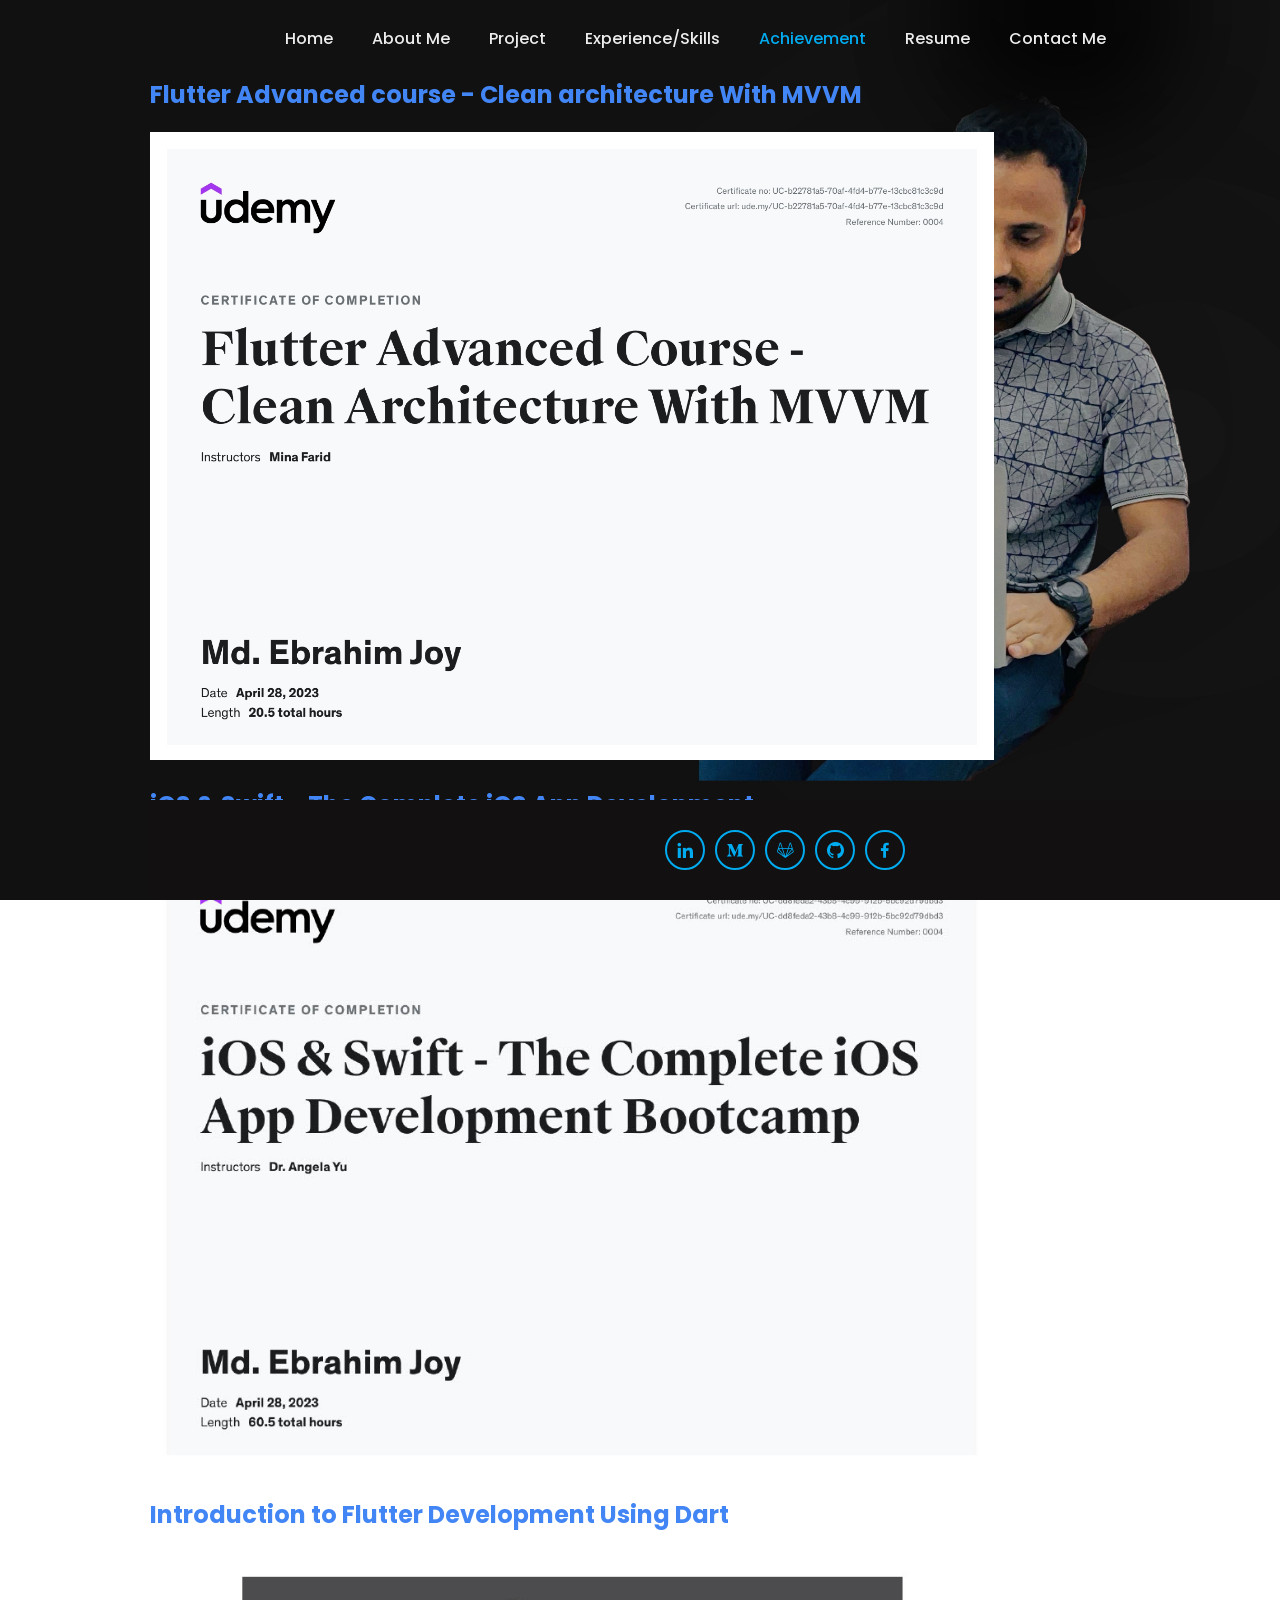
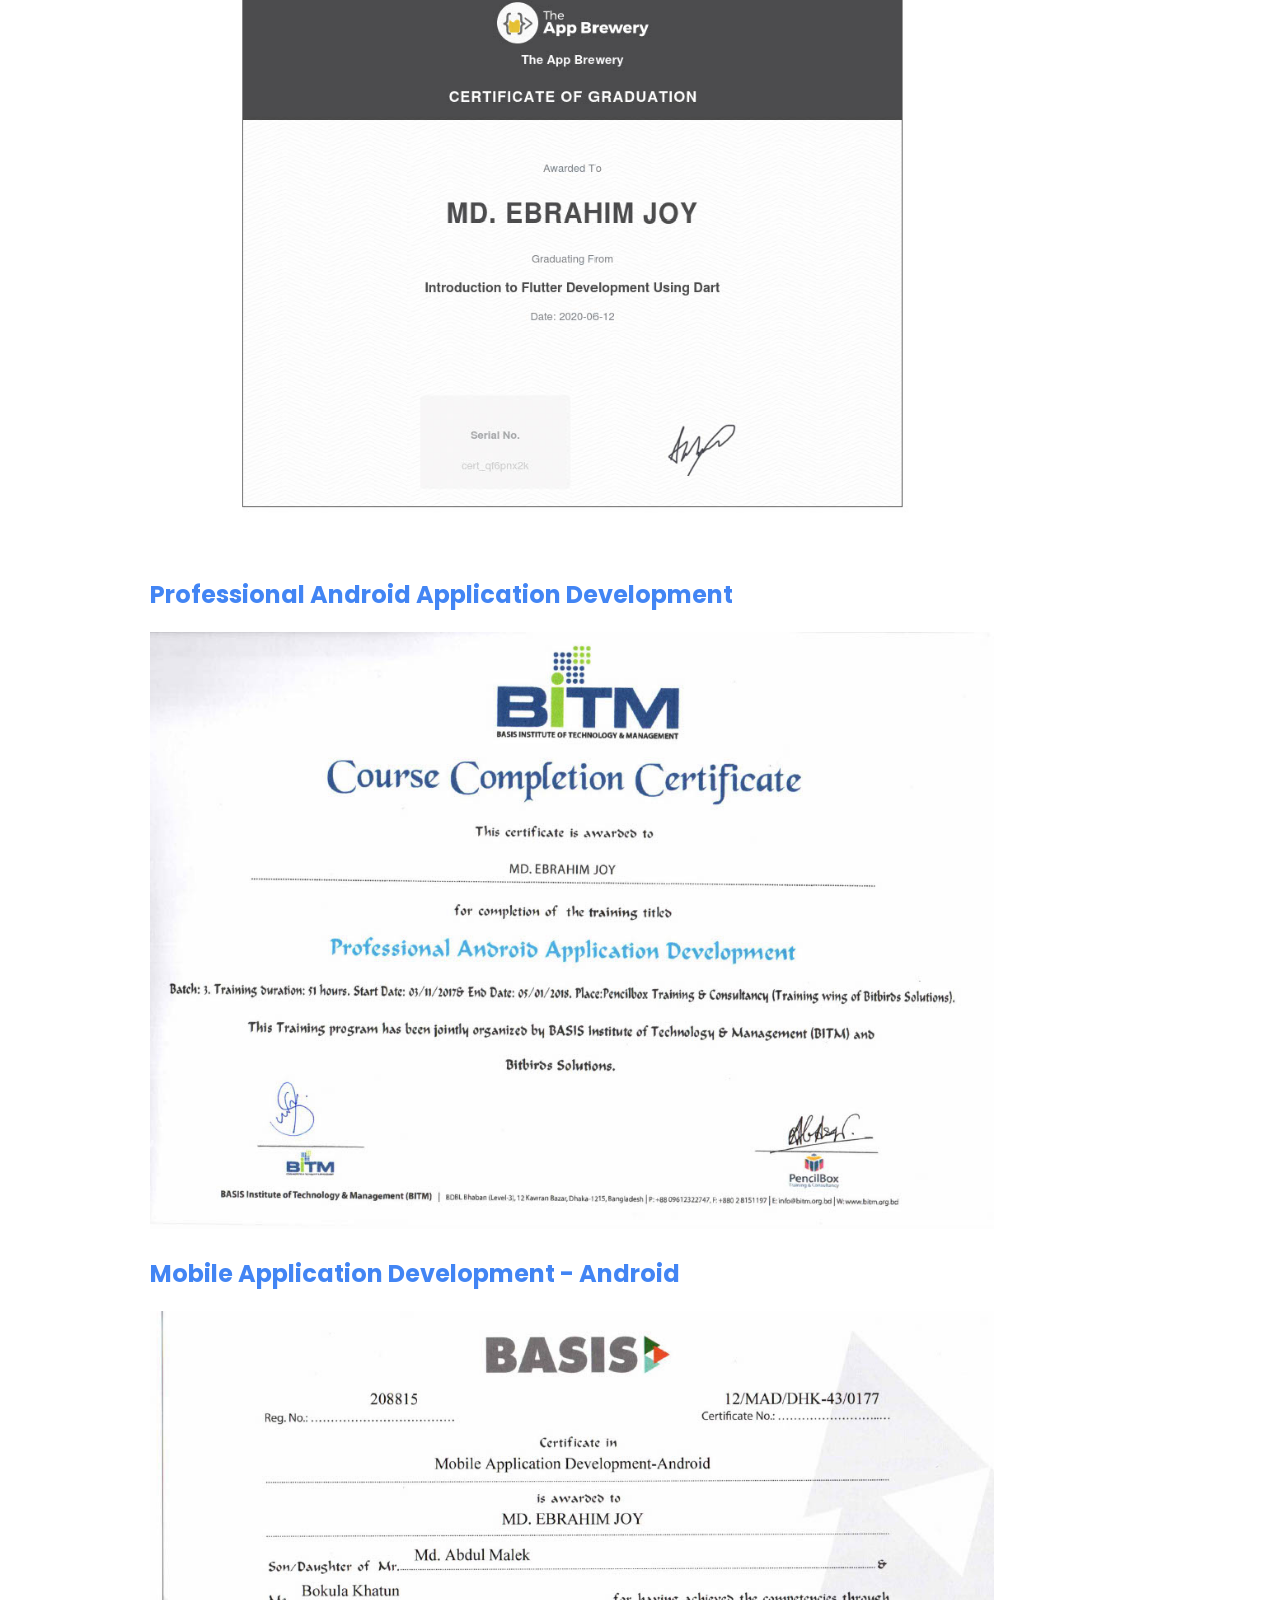
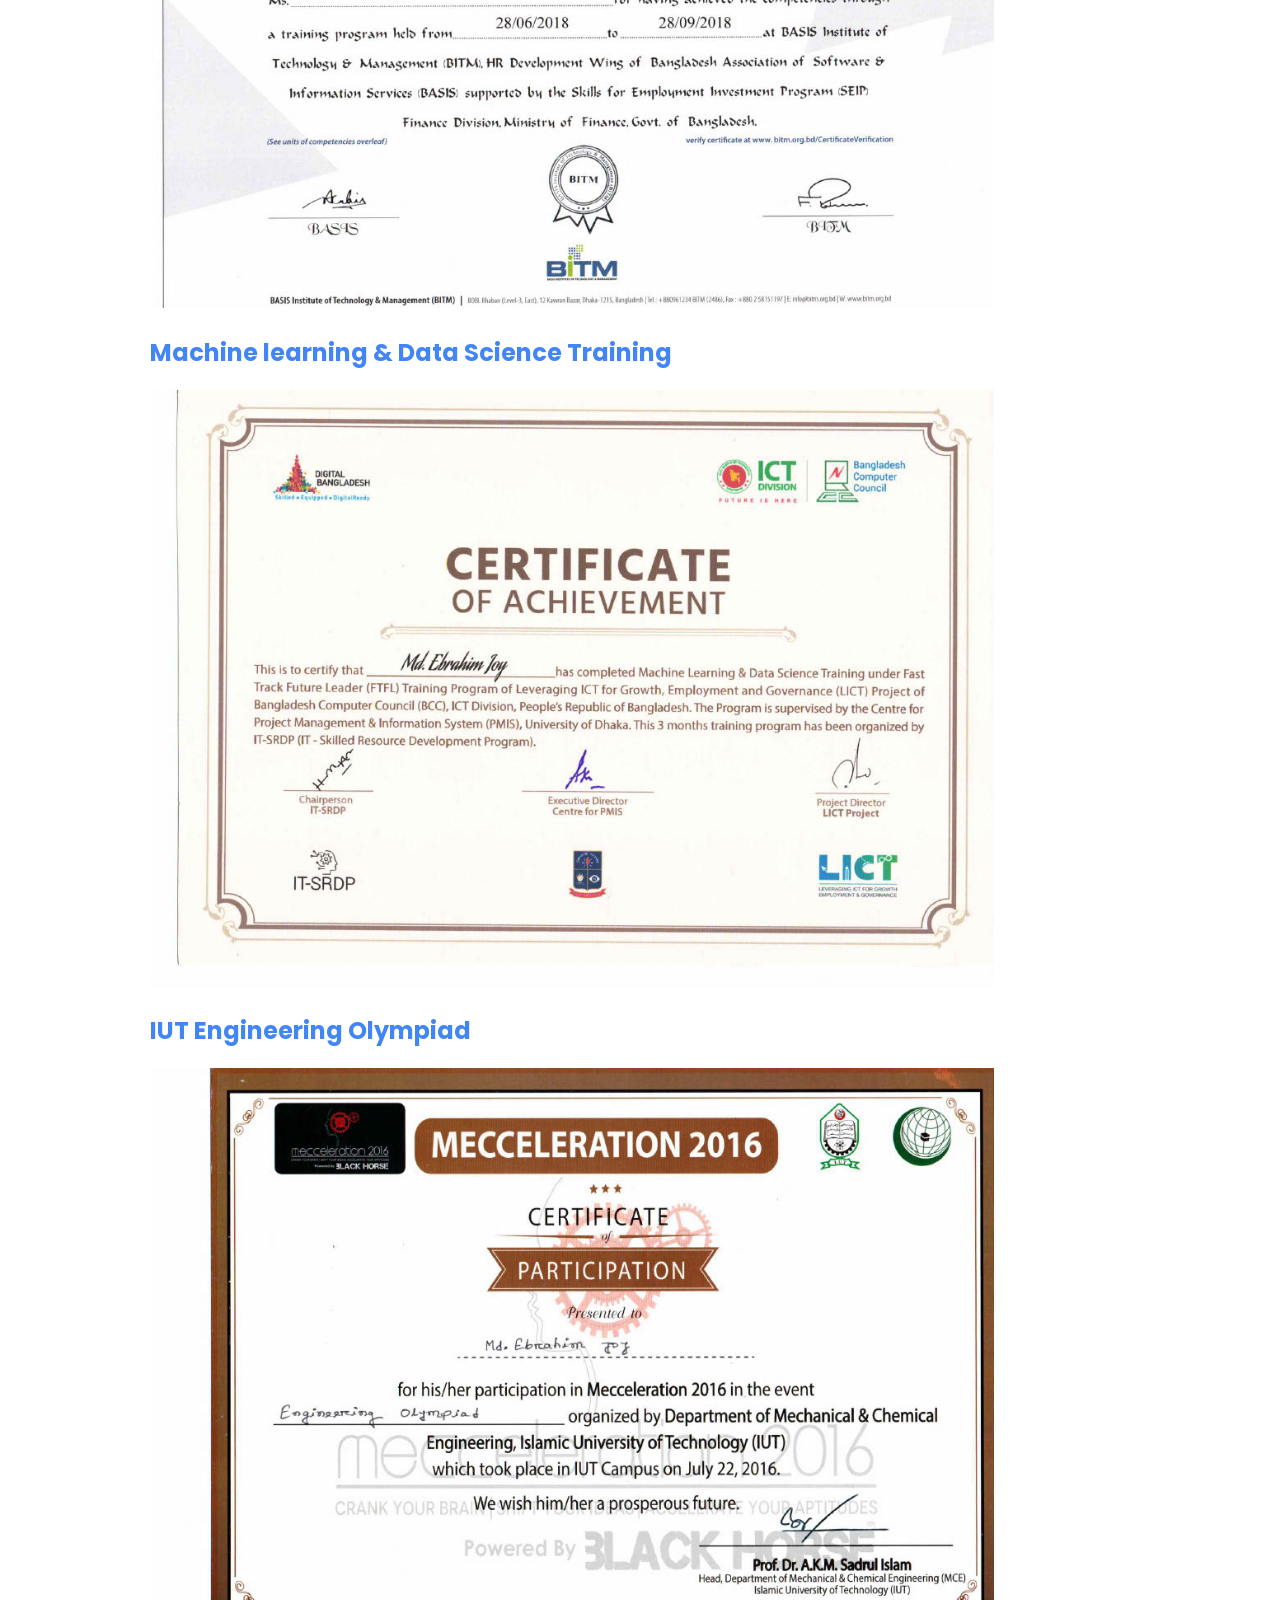
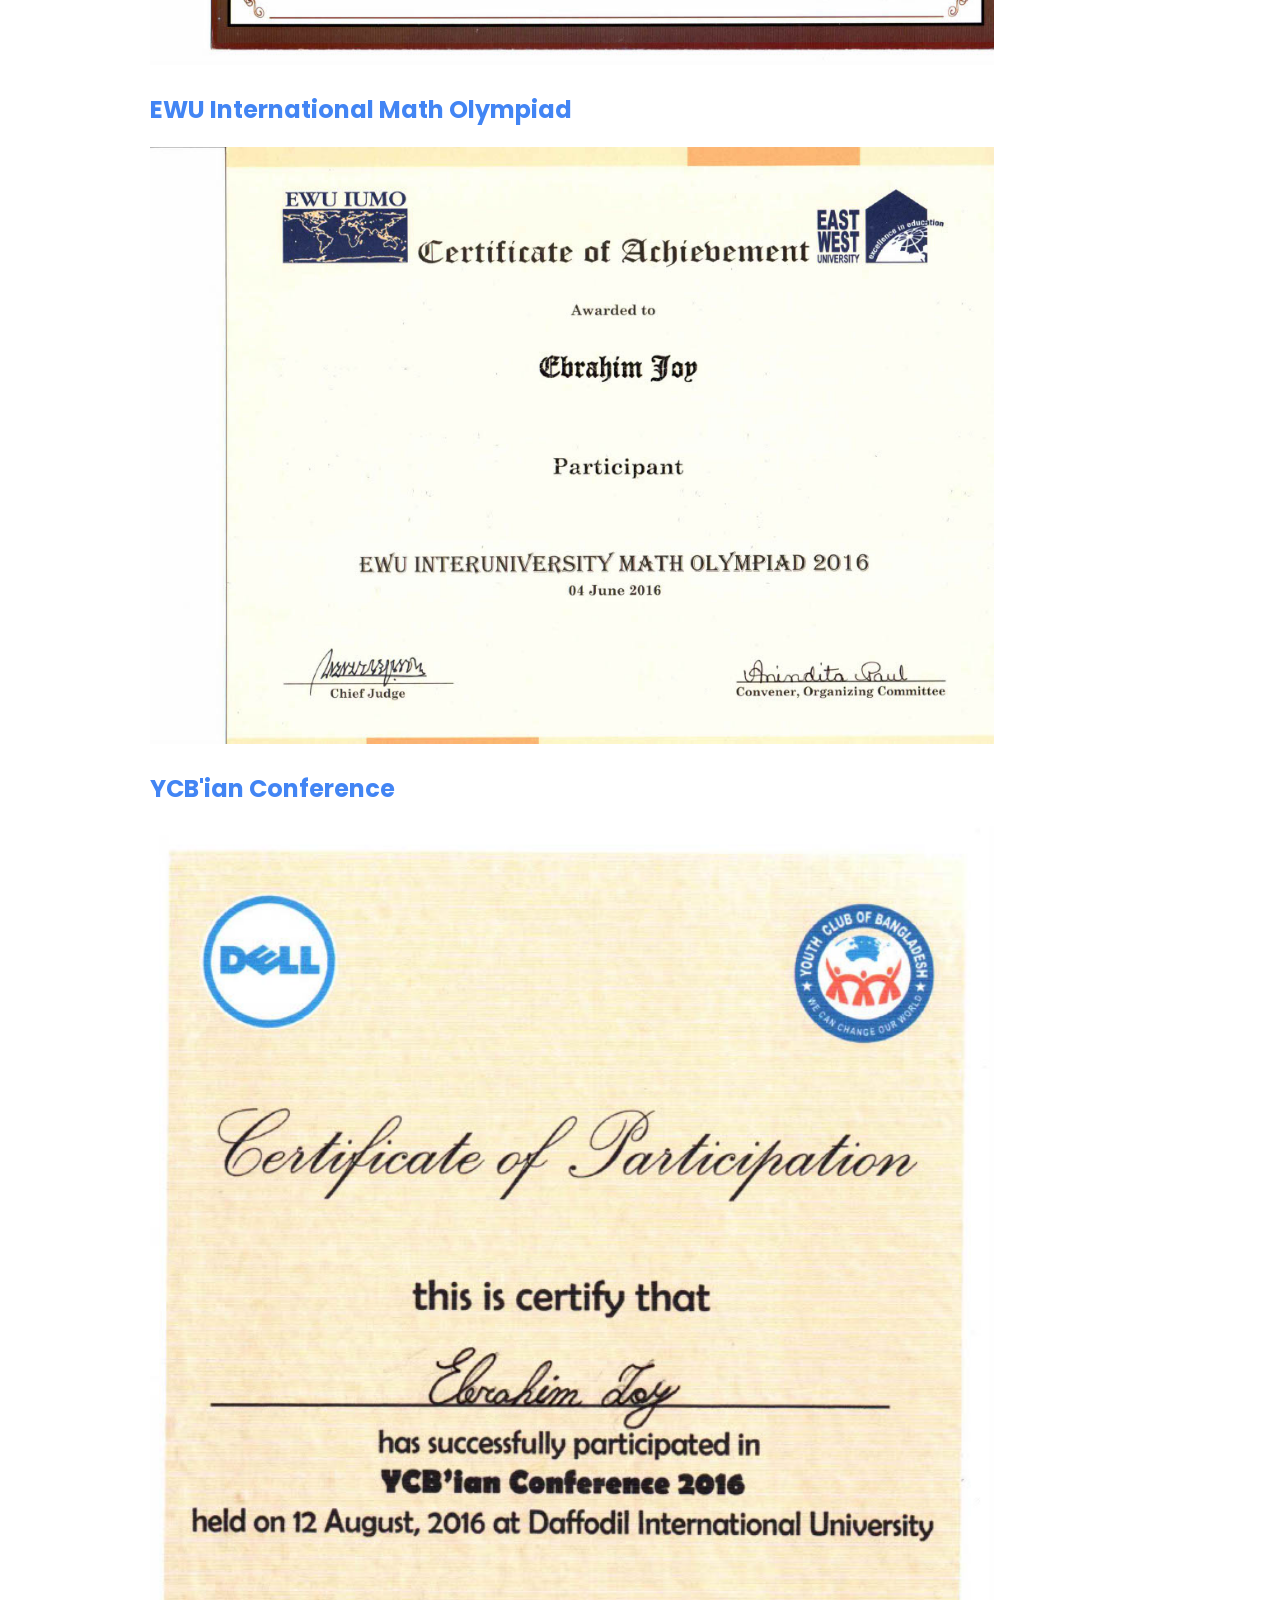
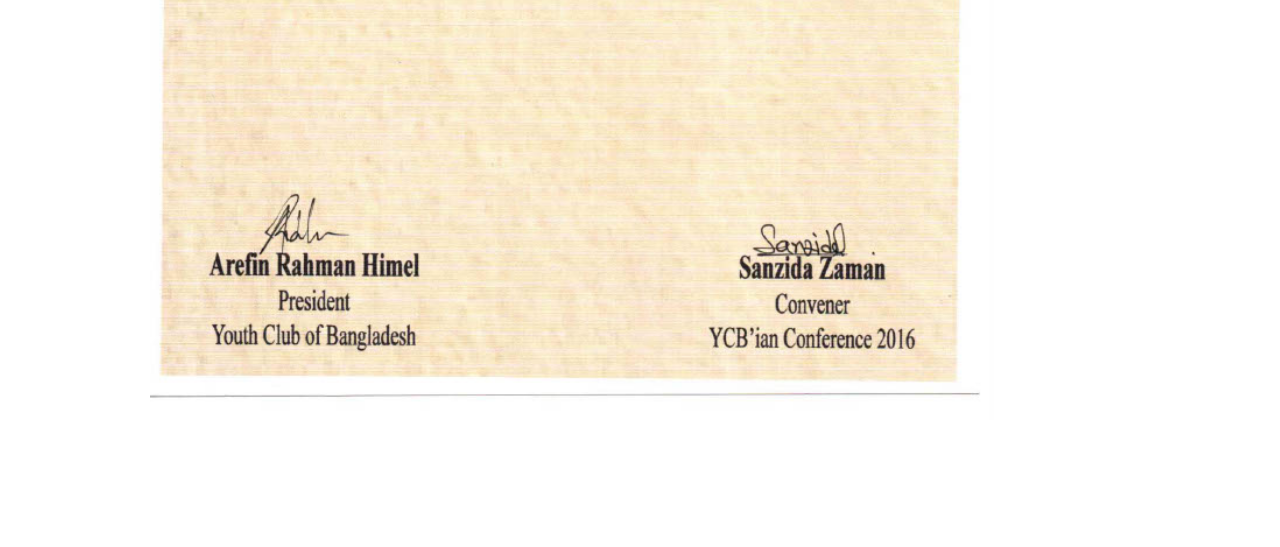
<file: achievement.html>
<!DOCTYPE html>
<html lang="en">
  <head>
    <meta charset="utf-8" />
    <meta name="viewport" content="width=device-width, initial-scale=1" />
    <meta http-equiv="X-UA-Compatible" content="IE=Edge" />
    <title>ebrahimjoy(mobile-developer)</title>
    <link rel="icon" href="images/profile_photo.png" type="image/x-icon" />
    <link rel="stylesheet" type="text/css" href="style.css" />
    <link
      href="https://unpkg.com/boxicons@2.1.4/css/boxicons.min.css"
      rel="stylesheet"
    />
       <style>
        body {
            font-family: Arial, sans-serif;
            margin-left: 75px;
            margin-right: 75px;
            padding-left: 75px;
            padding-left: 75px;
        }

        h1 {
            color: #4285f4;

        }

        h2 {
            color: #34a853;
        }

        p {
            margin-bottom: 20px;
        }
        .screenshots img {
            width: 80%;
          height: auto;
            margin-top: 20px;
            margin-bottom: 20px;
        }
      
    </style>
  </head>

  <body class="body">
    <header class="header">
      <!-- <a href="#" class="logo"></a> -->
      <nav class="navbar">
        <a href="index.html">Home</a>
        <a href="about.html">About Me</a>
        <a href="project.html">Project</a>
        <a href="experience.html">Experience/Skills</a>
        <a style="color: #00abf0" href="achievement.html">Achievement</a>
        <a href="resume.html">Resume</a>
        <a href="contact.html">Contact Me</a>
      </nav>
    </header>
    <section class="screenshots">
      <div>
        <!-- -------------------------01---------------------------- -->

        <h1>Flutter Advanced course - Clean architecture With MVVM</h1>

        <img class="screenshots" 
  
          src="cert/cert_mvvm_flutter.jpeg"
        />

        <!-- -------------------------02---------------------------- -->

        <h1>iOS & Swift - The Complete iOS App Development</h1>

        <img class="screenshots" 
          src="cert/cert_udemy_ios.jpg"
        />

        <!-- -------------------------03---------------------------- -->

        <h1>Introduction to Flutter Development Using Dart</h1>

         <img class="screenshots" 
          src="cert/cert_flutter.jpg"
        />

        <!-- -------------------------04---------------------------- -->

        <h1>Professional Android Application Development</h1>
        

        <img class="screenshots" 
          src="cert/cert_android_pencilbox.jpg"
        />

        <!-- -------------------------05---------------------------- -->

        <h1>Mobile Application Development - Android</h1>

        <img class="screenshots" 
          src="cert/cert_android_seip.jpg"
        />

        <!-- -------------------------06---------------------------- -->

        <h1>Machine learning & Data Science Training</h1>

        <img class="screenshots" 
          src="cert/cert_data_science_lict.jpg"
        />

        <!-- -------------------------07---------------------------- -->

        <h1>IUT Engineering Olympiad</h1>

      <img class="screenshots" 
          src="cert/cert_mecceleration_iut.jpg"
        />

        <!-- -------------------------08---------------------------- -->

        <h1>EWU International Math Olympiad</h1>

        <img class="screenshots" 
          src="cert/cert_math_olympiad_ewu.jpg"
        />

        <!-- -------------------------09---------------------------- -->

        <h1>YCB'ian Conference</h1>

        <img class="screenshots" 
          src="cert/cert_conference_ycb.jpg"
        />
      </div>
    </section>

    <div class="footer-top"></div>

    <footer>
      <ul class="footer-soicail-button">
        <li>
          <a href="https://www.linkedin.com/in/eebrahimjoy"
            ><i class="bx bxl-linkedin"></i
          ></a>
        </li>
         <li>
          <a href="https://medium.com/@eebrahimjoy"
            ><i class="bx bxl-medium"></i
          ></a>
        </li>
        <li>
          <a href="https://gitlab.com/eebrahimjoy"
            ><i class="bx bxl-gitlab"></i
          ></a>
        </li>
        <li>
          <a href="https://github.com/eebrahimjoy"
            ><i class="bx bxl-github"></i
          ></a>
        </li>
        <li>
          <a href="https://www.facebook.com/eebrahimjoy/"
            ><i class="bx bxl-facebook"></i
          ></a>
        </li>
      </ul>
    </footer>
  </body>
</html>
</file>
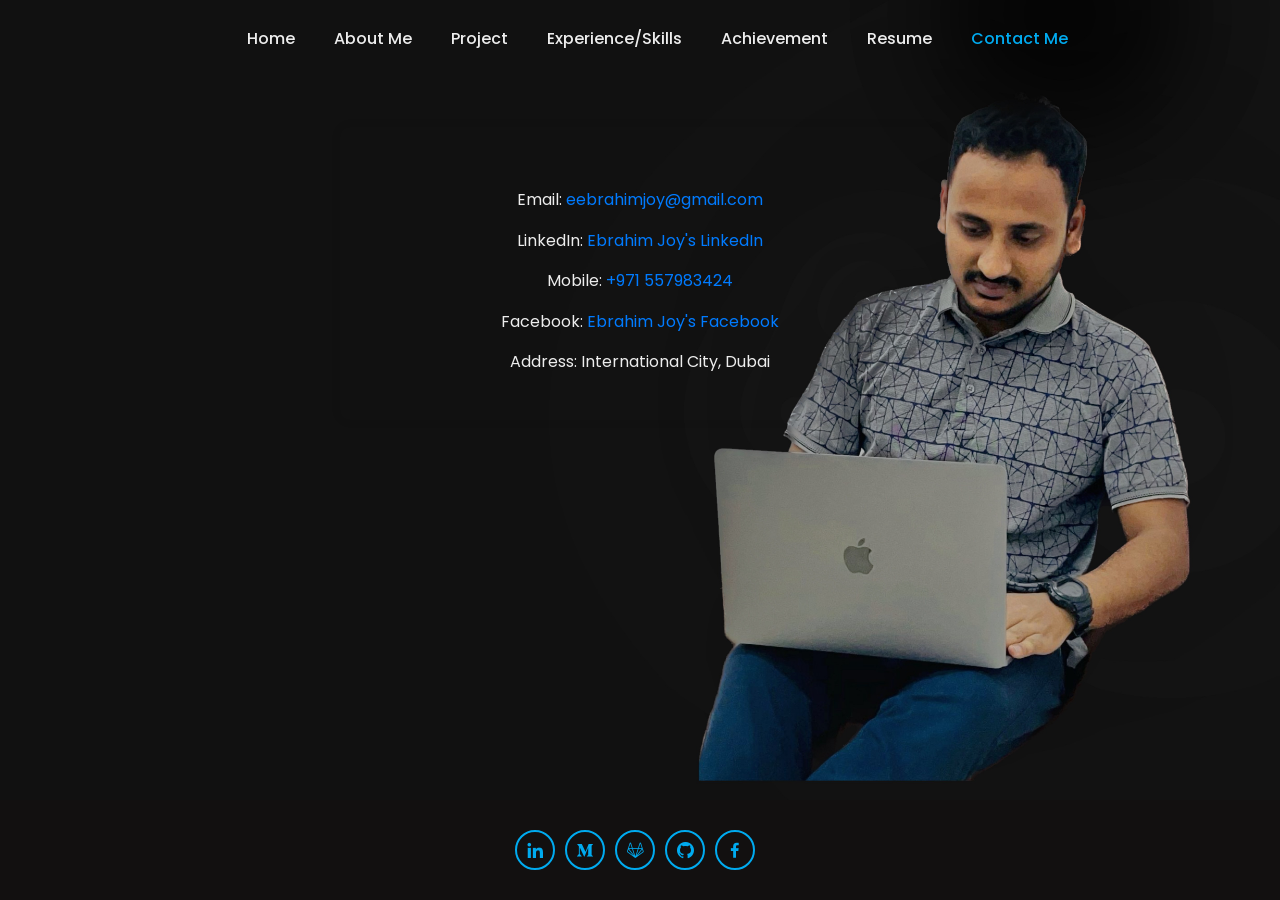
<file: contact.html>
<!DOCTYPE html>
<html lang="en">
  <head>
    <meta charset="utf-8" />
    <meta name="viewport" content="width=device-width, initial-scale=1" />
    <meta http-equiv="X-UA-Compatible" content="IE=Edge" />
    <title>ebrahimjoy(mobile-developer)</title>
    <link rel="icon" href="images/profile_photo.png" type="image/x-icon" />
    <link rel="stylesheet" type="text/css" href="style.css" />
    <link
      href="https://unpkg.com/boxicons@2.1.4/css/boxicons.min.css"
      rel="stylesheet"
    />

  <style>

    body {
  font-family: 'Segoe UI', Tahoma, Geneva, Verdana, sans-serif;
  margin: 0;
  padding: 0;
  background-color: #f5f5f5;
}

.contact-container {
  max-width: 600px;
  margin: 50px auto;
  padding: 30px;
/*  background-color: #fff;*/
  border-radius: 10px;
  box-shadow: 0 0 10px rgba(0, 0, 0, 0.1);
  text-align: center;
}

h1 {
  color: #333;
}

.contact-info {
  margin-top: 30px;
}

.contact-info p {
  margin-bottom: 15px;
  line-height: 1.6;
}

.contact-info a {
  text-decoration: none;
  color: #007bff;
}

.contact-info a:hover {
  text-decoration: underline;
}

  </style>
  </head>

  <body class="body">
    <header class="header">
      <!-- <a href="#" class="logo"></a> -->
      <nav class="navbar">
        <a href="index.html">Home</a>
        <a href="about.html">About Me</a>
        <a href="project.html">Project</a>
        <a href="experience.html">Experience/Skills</a>
        <a href="achievement.html">Achievement</a>
        <a href="resume.html">Resume</a>
        <a style="color: #00abf0" href="contact.html">Contact Me</a>
      </nav>
    </header>

 
   <div class="contact-container">
    <div class="contact-info">
      <p>Email: <a href="mailto:eebrahimjoy@gmail.com">eebrahimjoy@gmail.com</a></p>
      <p>LinkedIn: <a href="https://www.linkedin.com/in/eebrahimjoy" target="_blank">Ebrahim Joy's LinkedIn</a></p>
      <p>Mobile: <a href="tel:+971557983424">+971 557983424</a></p>
      <p>Facebook: <a href="https://www.facebook.com/eebrahimjoy" target="_blank">Ebrahim Joy's Facebook</a></p>
      <p>Address: International City, Dubai</p>
    </div>
  </div>

    <div class="footer-top"></div>
    

    <footer>
      <ul class="footer-soicail-button">
        <li>
          <a href="https://www.linkedin.com/in/eebrahimjoy"
            ><i class="bx bxl-linkedin"></i
          ></a>
        </li>
         <li>
          <a href="https://medium.com/@eebrahimjoy"
            ><i class="bx bxl-medium"></i
          ></a>
        </li>
        <li>
          <a href="https://gitlab.com/eebrahimjoy"
            ><i class="bx bxl-gitlab"></i
          ></a>
        </li>
        <li>
          <a href="https://github.com/eebrahimjoy"
            ><i class="bx bxl-github"></i
          ></a>
        </li>
        <li>
          <a href="https://www.facebook.com/eebrahimjoy/"
            ><i class="bx bxl-facebook"></i
          ></a>
        </li>
      </ul>
    </footer>
  </body>
</html>
</file>
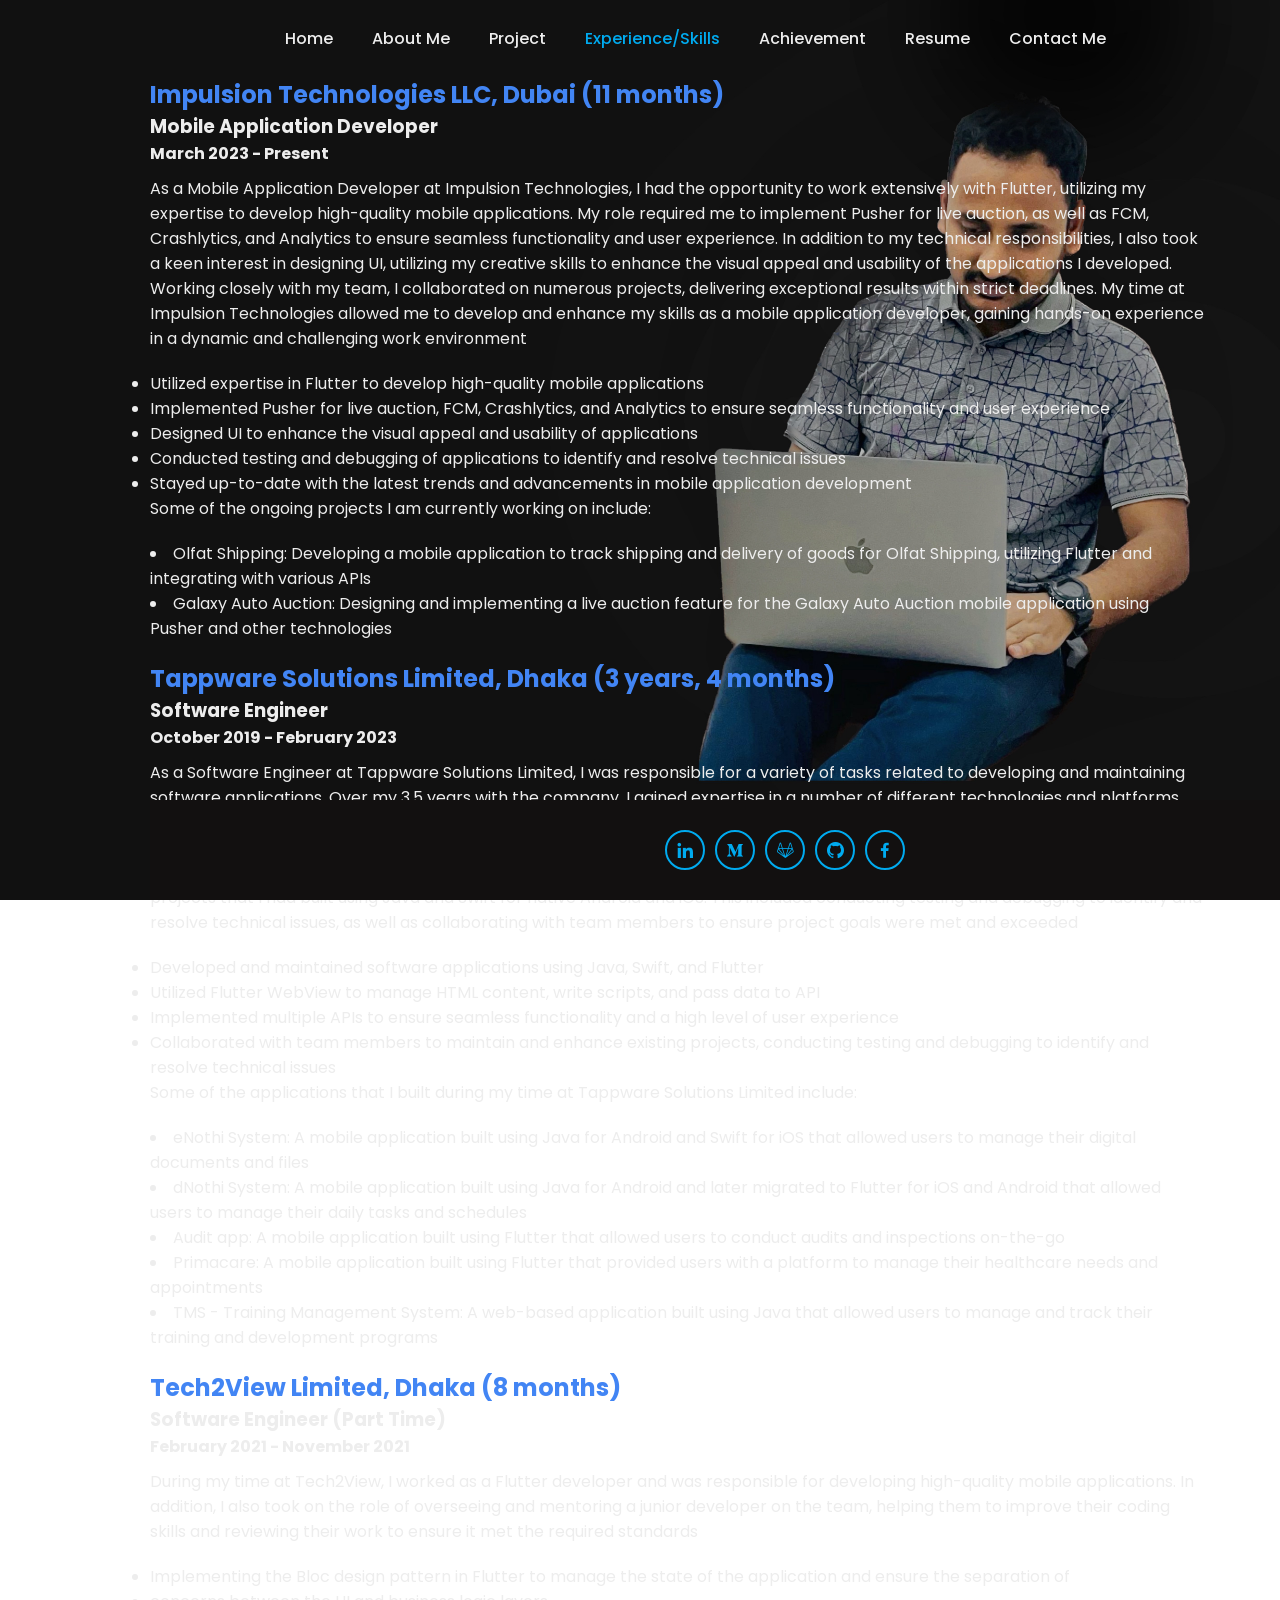
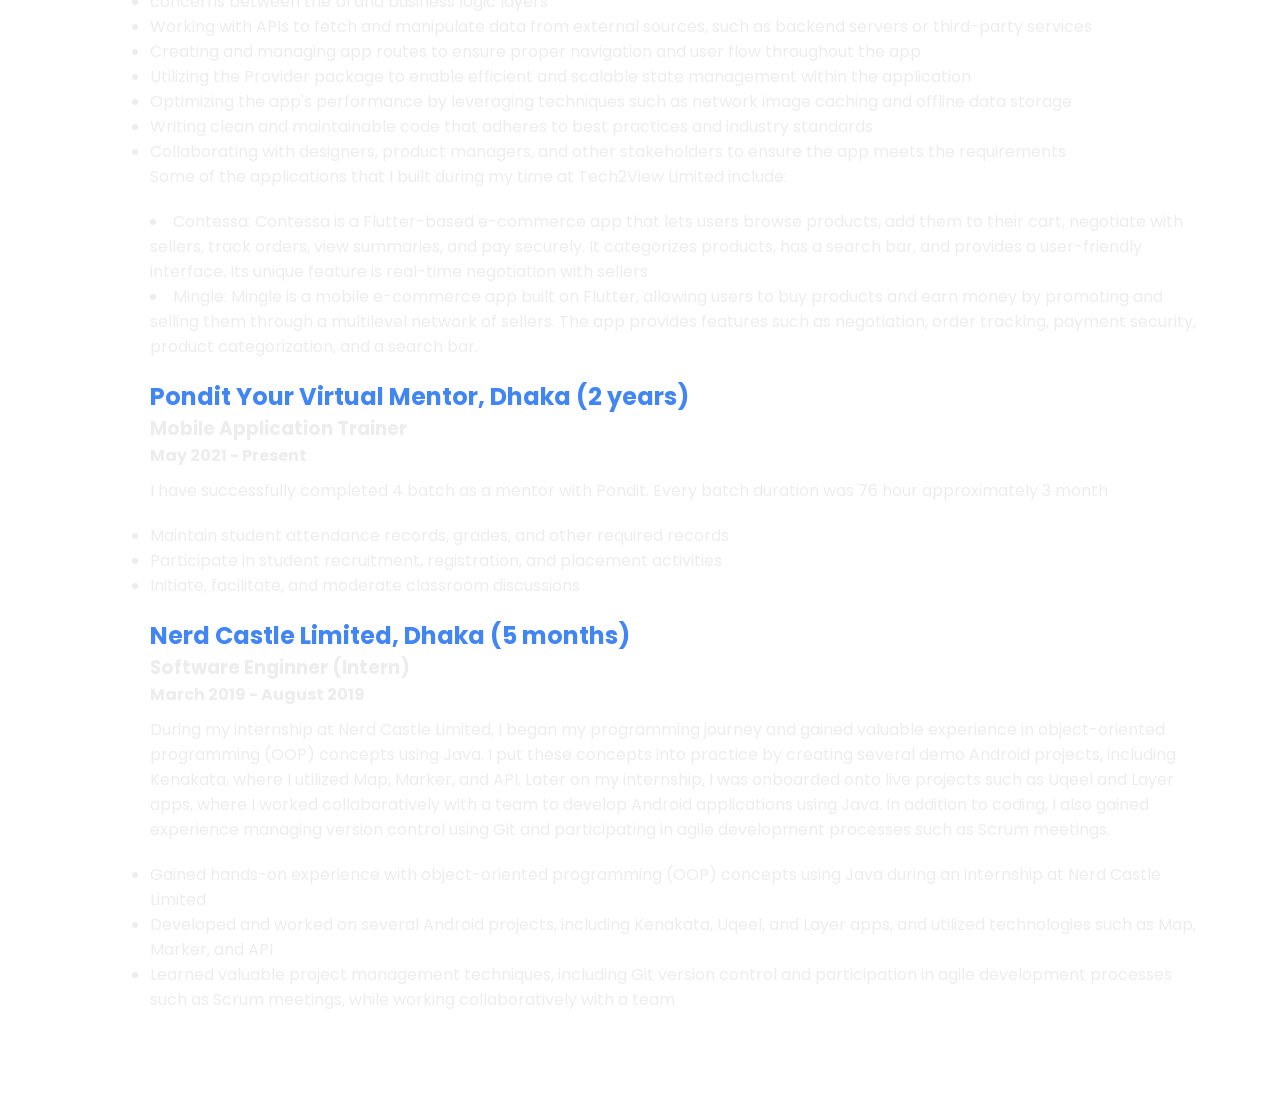
<file: experience.html>
<!DOCTYPE html>
<html lang="en">
  <head>
    <meta charset="utf-8" />
    <meta name="viewport" content="width=device-width, initial-scale=1" />
    <meta http-equiv="X-UA-Compatible" content="IE=Edge" />
    <title>ebrahimjoy(mobile-developer)</title>
    <link rel="icon" href="images/profile_photo.png" type="image/x-icon" />
    <link rel="stylesheet" type="text/css" href="style.css" />
    <link
      href="https://unpkg.com/boxicons@2.1.4/css/boxicons.min.css"
      rel="stylesheet"
    />
    <style>
        body {
            font-family: Arial, sans-serif;
            margin-left: 75px;
            margin-right: 75px;
            padding-left: 75px;
            padding-left: 75px;
        }

        h1 {
            color: #4285f4;
        }

        h2 {
            color: #34a853;
        }

        p {
            margin-bottom: 20px;
        }
        
    </style>
  </head>
  <body class="body">
    <header class="header">
      <!-- <a href="#" class="logo"></a> -->
      <nav class="navbar">
        <a href="index.html">Home</a>
        <a href="about.html">About Me</a>
        <a href="project.html">Project</a>
        <a style="color: #00abf0" href="experience.html">Experience/Skills</a>
        <a href="achievement.html">Achievement</a>
        <a href="resume.html">Resume</a>
        <a href="contact.html">Contact Me</a>
      </nav>
    </header>
    <section class="experience">
      <div class="experience-content">
        <!-- -------------------------01---------------------------- -->
        <h1>Impulsion Technologies LLC, Dubai (11 months)</h1>
        <h3>Mobile Application Developer</h3>
        <h4>March 2023 - Present</h4>
        
        <p style="margin-top: 10px;">
          As a Mobile Application Developer at Impulsion Technologies, I had the opportunity
          to work extensively with Flutter, utilizing my expertise to develop
          high-quality mobile applications. My role required me to implement
          Pusher for live auction, as well as FCM, Crashlytics, and Analytics to
          ensure seamless functionality and user experience. In addition to my
          technical responsibilities, I also took a keen interest in designing
          UI, utilizing my creative skills to enhance the visual appeal and
          usability of the applications I developed. Working closely with my
          team, I collaborated on numerous projects, delivering exceptional
          results within strict deadlines. My time at Impulsion Technologies allowed me to
          develop and enhance my skills as a mobile application developer,
          gaining hands-on experience in a dynamic and challenging work
          environment
        </p>
        <ul>
          <li>
            Utilized expertise in Flutter to develop high-quality mobile
            applications
          </li>
          <li>
            Implemented Pusher for live auction, FCM, Crashlytics, and Analytics
            to ensure seamless functionality and user experience
          </li>
          <li>
            Designed UI to enhance the visual appeal and usability of
            applications
          </li>
          <li>
            Conducted testing and debugging of applications to identify and
            resolve technical issues
          </li>
          <li>
            Stayed up-to-date with the latest trends and advancements in mobile
            application development
          </li>
        </ul>

        <p>
          Some of the ongoing projects I am currently working on include:
          <li>
            Olfat Shipping: Developing a mobile application to track shipping
            and delivery of goods for Olfat Shipping, utilizing Flutter and
            integrating with various APIs
          </li>
          <li>
            Galaxy Auto Auction: Designing and implementing a live auction
            feature for the Galaxy Auto Auction mobile application using Pusher
            and other technologies
          </li>
        </p>

        <!-- -------------------------02---------------------------- -->
        <h1 style="margin-top: 20px;">
      Tappware Solutions Limited, Dhaka (3 years, 4 months)
        </h1>
        <h3>Software Engineer</h3>
        <h4>October 2019 - February 2023</h4>
        <p style="margin-top: 10px;">
          As a Software Engineer at Tappware Solutions Limited, I was
          responsible for a variety of tasks related to developing and
          maintaining software applications. Over my 3.5 years with the company,
          I gained expertise in a number of different technologies and
          platforms. My main area of focus was working with Flutter WebView,
          where I utilized my skills to manage HTML content and write scripts to
          take actions and pass data to APIs. I was also responsible for
          implementing a large number of APIs, ensuring seamless functionality
          and a high level of user experience. In addition to my work on Flutter
          WebView, I also played a key role in maintaining and enhancing other
          projects that I had built using Java and Swift for native Android and
          iOS. This included conducting testing and debugging to identify and
          resolve technical issues, as well as collaborating with team members
          to ensure project goals were met and exceeded
        </p>
        <ul>
          <li>
            Developed and maintained software applications using Java, Swift,
            and Flutter
          </li>
          <li>
            Utilized Flutter WebView to manage HTML content, write scripts, and
            pass data to API
          </li>
          <li>
            Implemented multiple APIs to ensure seamless functionality and a
            high level of user experience
          </li>
          <li>
            Collaborated with team members to maintain and enhance existing
            projects, conducting testing and debugging to identify and resolve
            technical issues
          </li>
        </ul>
        <p>
          Some of the applications that I built during my time at Tappware
          Solutions Limited include:

          <li>
            eNothi System: A mobile application built using Java for Android and
            Swift for iOS that allowed users to manage their digital documents
            and files
          </li>

          <li>
            dNothi System: A mobile application built using Java for Android and
            later migrated to Flutter for iOS and Android that allowed users to
            manage their daily tasks and schedules
          </li>

          <li>
            Audit app: A mobile application built using Flutter that allowed
            users to conduct audits and inspections on-the-go
          </li>

          <li>
            Primacare: A mobile application built using Flutter that provided
            users with a platform to manage their healthcare needs and
            appointments
          </li>

          <li>
            TMS - Training Management System: A web-based application built
            using Java that allowed users to manage and track their training and
            development programs
          </li>
        </p>

        <!-- -------------------------03---------------------------- -->
        <h1 style="margin-top: 20px;">
         
            Tech2View Limited, Dhaka (8 months)
        </h1>
        <h3>Software Engineer (Part Time)</h3>
        <h4>February 2021 - November 2021</h4>
        <p style="margin-top: 10px;">
          During my time at Tech2View, I worked as a Flutter developer and was
          responsible for developing high-quality mobile applications. In
          addition, I also took on the role of overseeing and mentoring a junior
          developer on the team, helping them to improve their coding skills and
          reviewing their work to ensure it met the required standards
        </p>
        <ul>
          <li>
            Implementing the Bloc design pattern in Flutter to manage the state
            of the application and ensure the separation of
          </li>
          <li>concerns between the UI and business logic layers</li>
          <li>
            Working with APIs to fetch and manipulate data from external
            sources, such as backend servers or third-party services
          </li>
          <li>
            Creating and managing app routes to ensure proper navigation and
            user flow throughout the app
          </li>
          <li>
            Utilizing the Provider package to enable efficient and scalable
            state management within the application
          </li>
          <li>
            Optimizing the app's performance by leveraging techniques such as
            network image caching and offline data storage
          </li>
          <li>
            Writing clean and maintainable code that adheres to best practices
            and industry standards
          </li>
          <li>
            Collaborating with designers, product managers, and other
            stakeholders to ensure the app meets the requirements
          </li>
        </ul>
        <p>
          Some of the applications that I built during my time at Tech2View
          Limited include:

          <li>
            Contessa: Contessa is a Flutter-based e-commerce app that lets users
            browse products, add them to their cart, negotiate with sellers,
            track orders, view summaries, and pay securely. It categorizes
            products, has a search bar, and provides a user-friendly interface.
            Its unique feature is real-time negotiation with sellers
          </li>

          <li>
            Mingle: Mingle is a mobile e-commerce app built on Flutter, allowing
            users to buy products and earn money by promoting and selling them
            through a multilevel network of sellers. The app provides features
            such as negotiation, order tracking, payment security, product
            categorization, and a search bar.
          </li>
        </p>

        <!-- -------------------------04---------------------------- -->
        <h1 style="margin-top: 20px;">
        
            Pondit Your Virtual Mentor, Dhaka (2 years)
        </h1>
        <h3>Mobile Application Trainer</h3>
        <h4>May 2021 - Present</h4>
        <p style="margin-top: 10px;">
          I have successfully completed 4 batch as a mentor with Pondit. Every
          batch duration was 76 hour approximately 3 month
        </p>
        <ul>
          <li>
            Maintain student attendance records, grades, and other required
            records
          </li>
          <li>
            Participate in student recruitment, registration, and placement
            activities
          </li>
          <li>Initiate, facilitate, and moderate classroom discussions</li>
        </ul>

        <!-- -------------------------05---------------------------- -->
        <h1 style="margin-top: 20px;">
          
            Nerd Castle Limited, Dhaka (5 months)
          
        </h1>
        <h3>Software Enginner (Intern)</h3>
        <h4>March 2019 - August 2019</h4>
        <p style="margin-top: 10px;">
          During my internship at Nerd Castle Limited, I began my programming
          journey and gained valuable experience in object-oriented programming
          (OOP) concepts using Java. I put these concepts into practice by
          creating several demo Android projects, including Kenakata, where I
          utilized Map, Marker, and API. Later on my internship, I was onboarded
          onto live projects such as Uqeel and Layer apps, where I worked
          collaboratively with a team to develop Android applications using
          Java. In addition to coding, I also gained experience managing version
          control using Git and participating in agile development processes
          such as Scrum meetings.
        </p>
        <ul>
          <li>
            Gained hands-on experience with object-oriented programming (OOP)
            concepts using Java during an internship at Nerd Castle Limited
          </li>
          <li>
            Developed and worked on several Android projects, including
            Kenakata, Uqeel, and Layer apps, and utilized technologies such as
            Map, Marker, and API
          </li>
          <li>
            Learned valuable project management techniques, including Git
            version control and participation in agile development processes
            such as Scrum meetings, while working collaboratively with a team
          </li>
        </ul>
      </div>
    </section>

    <div class="footer-top"></div>

    <footer>
      <ul class="footer-soicail-button">
        <li>
          <a href="https://www.linkedin.com/in/eebrahimjoy"
            ><i class="bx bxl-linkedin"></i
          ></a>
        </li>
         <li>
          <a href="https://medium.com/@eebrahimjoy"
            ><i class="bx bxl-medium"></i
          ></a>
        </li>
        <li>
          <a href="https://gitlab.com/eebrahimjoy"
            ><i class="bx bxl-gitlab"></i
          ></a>
        </li>
        <li>
          <a href="https://github.com/eebrahimjoy"
            ><i class="bx bxl-github"></i
          ></a>
        </li>
        <li>
          <a href="https://www.facebook.com/eebrahimjoy/"
            ><i class="bx bxl-facebook"></i
          ></a>
        </li>
      </ul>
    </footer>
  </body>
</html>
</file>
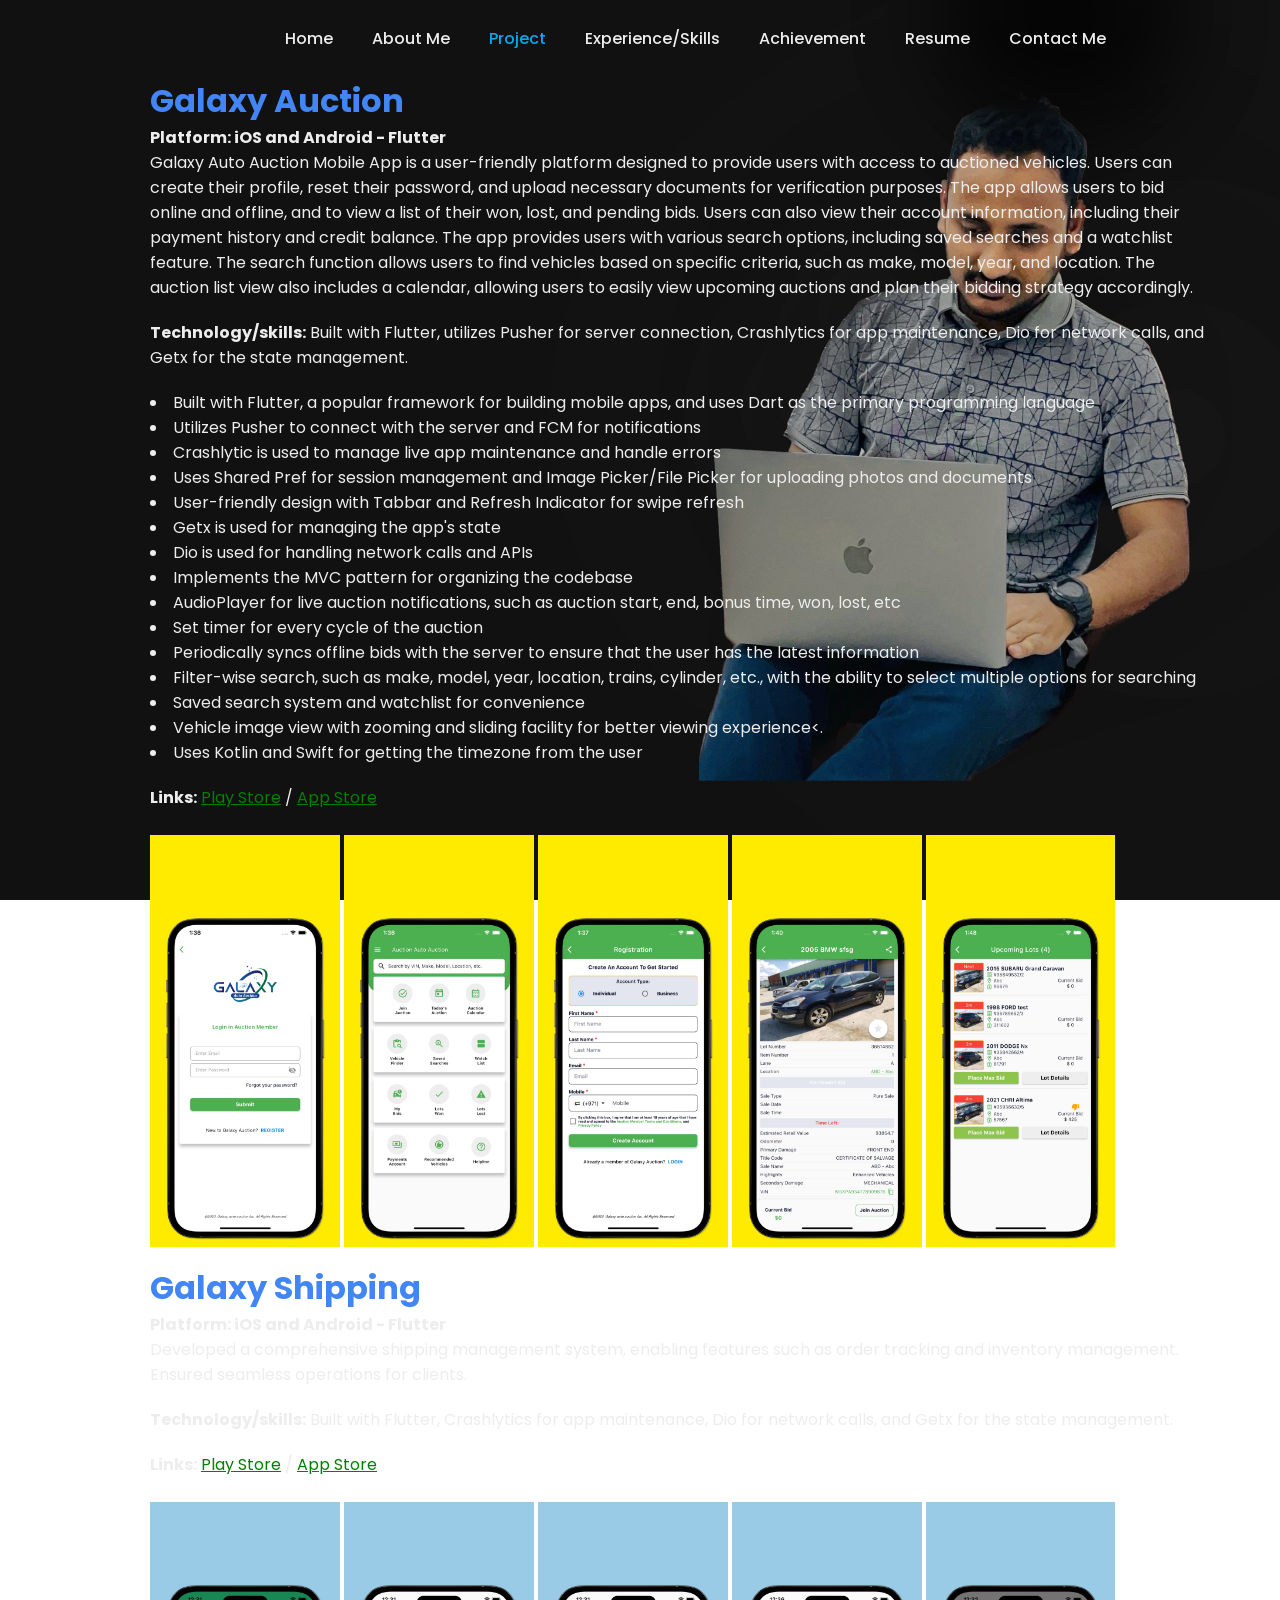
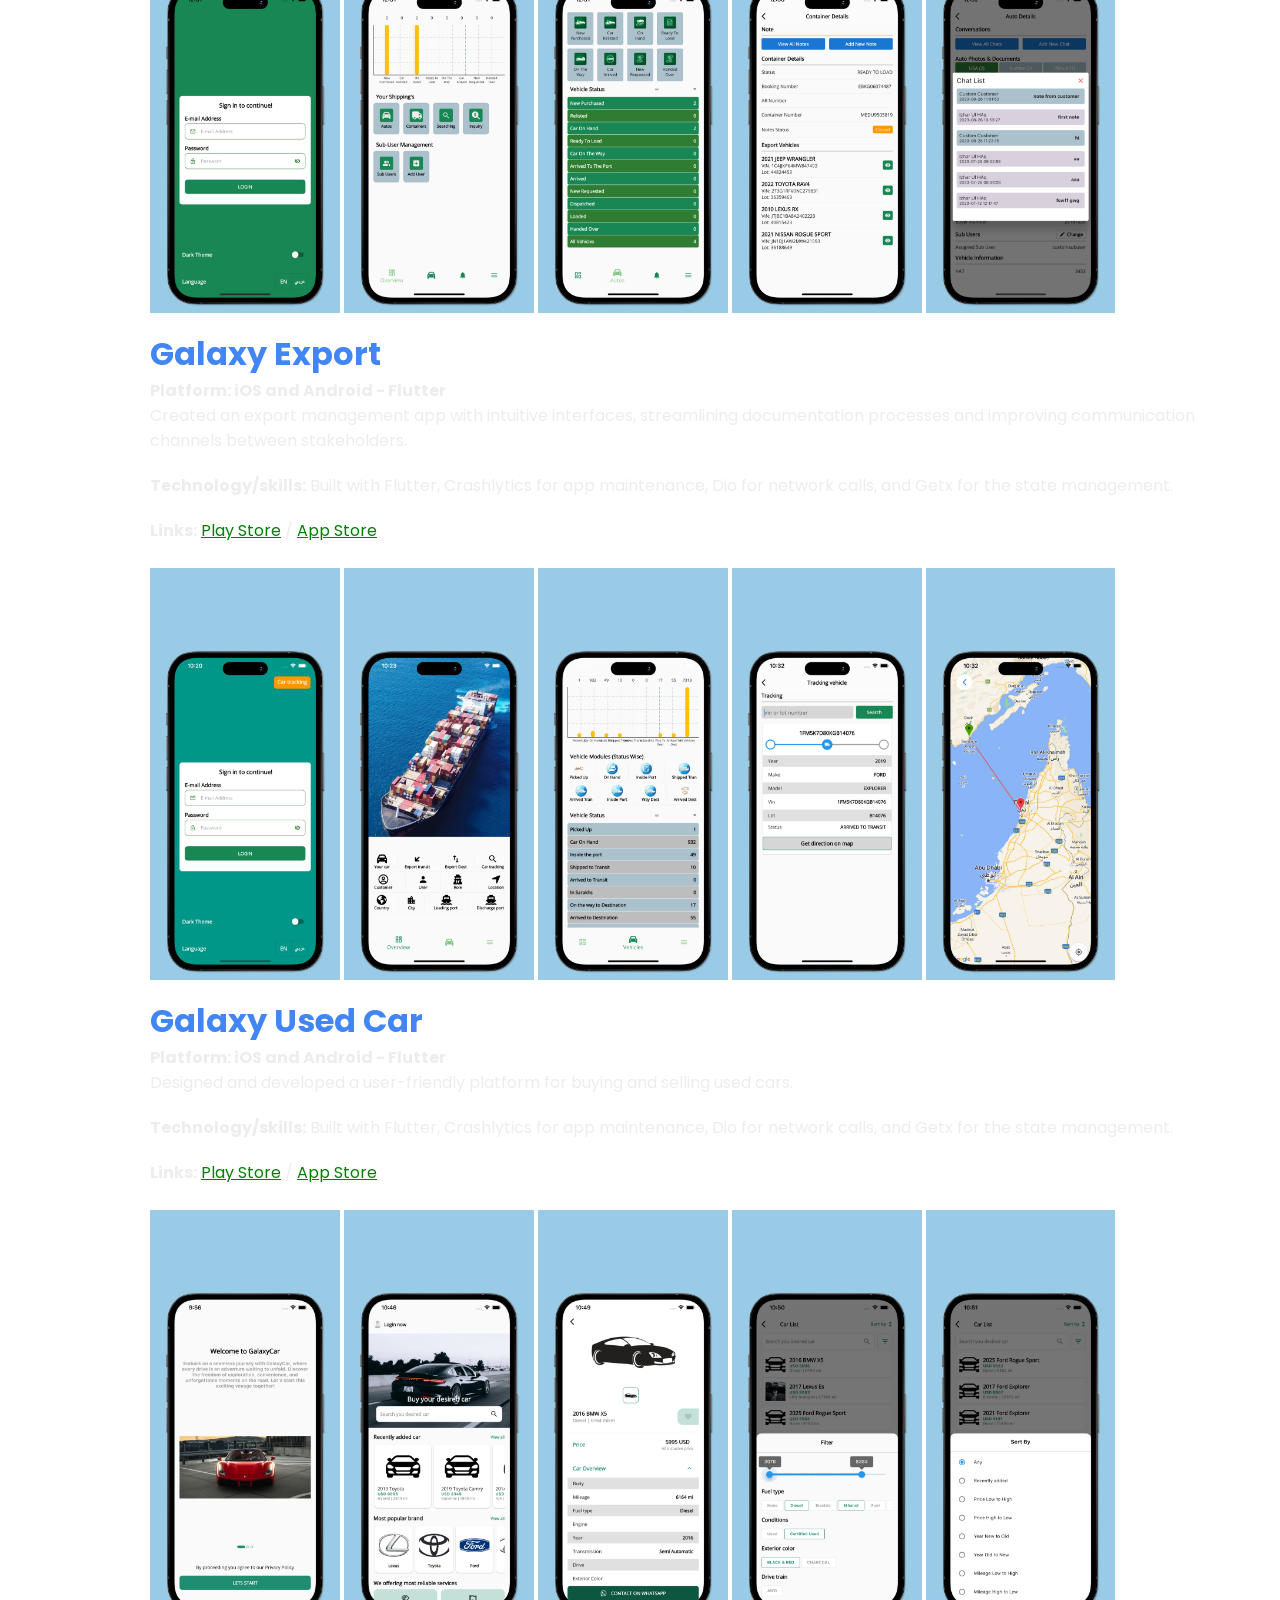
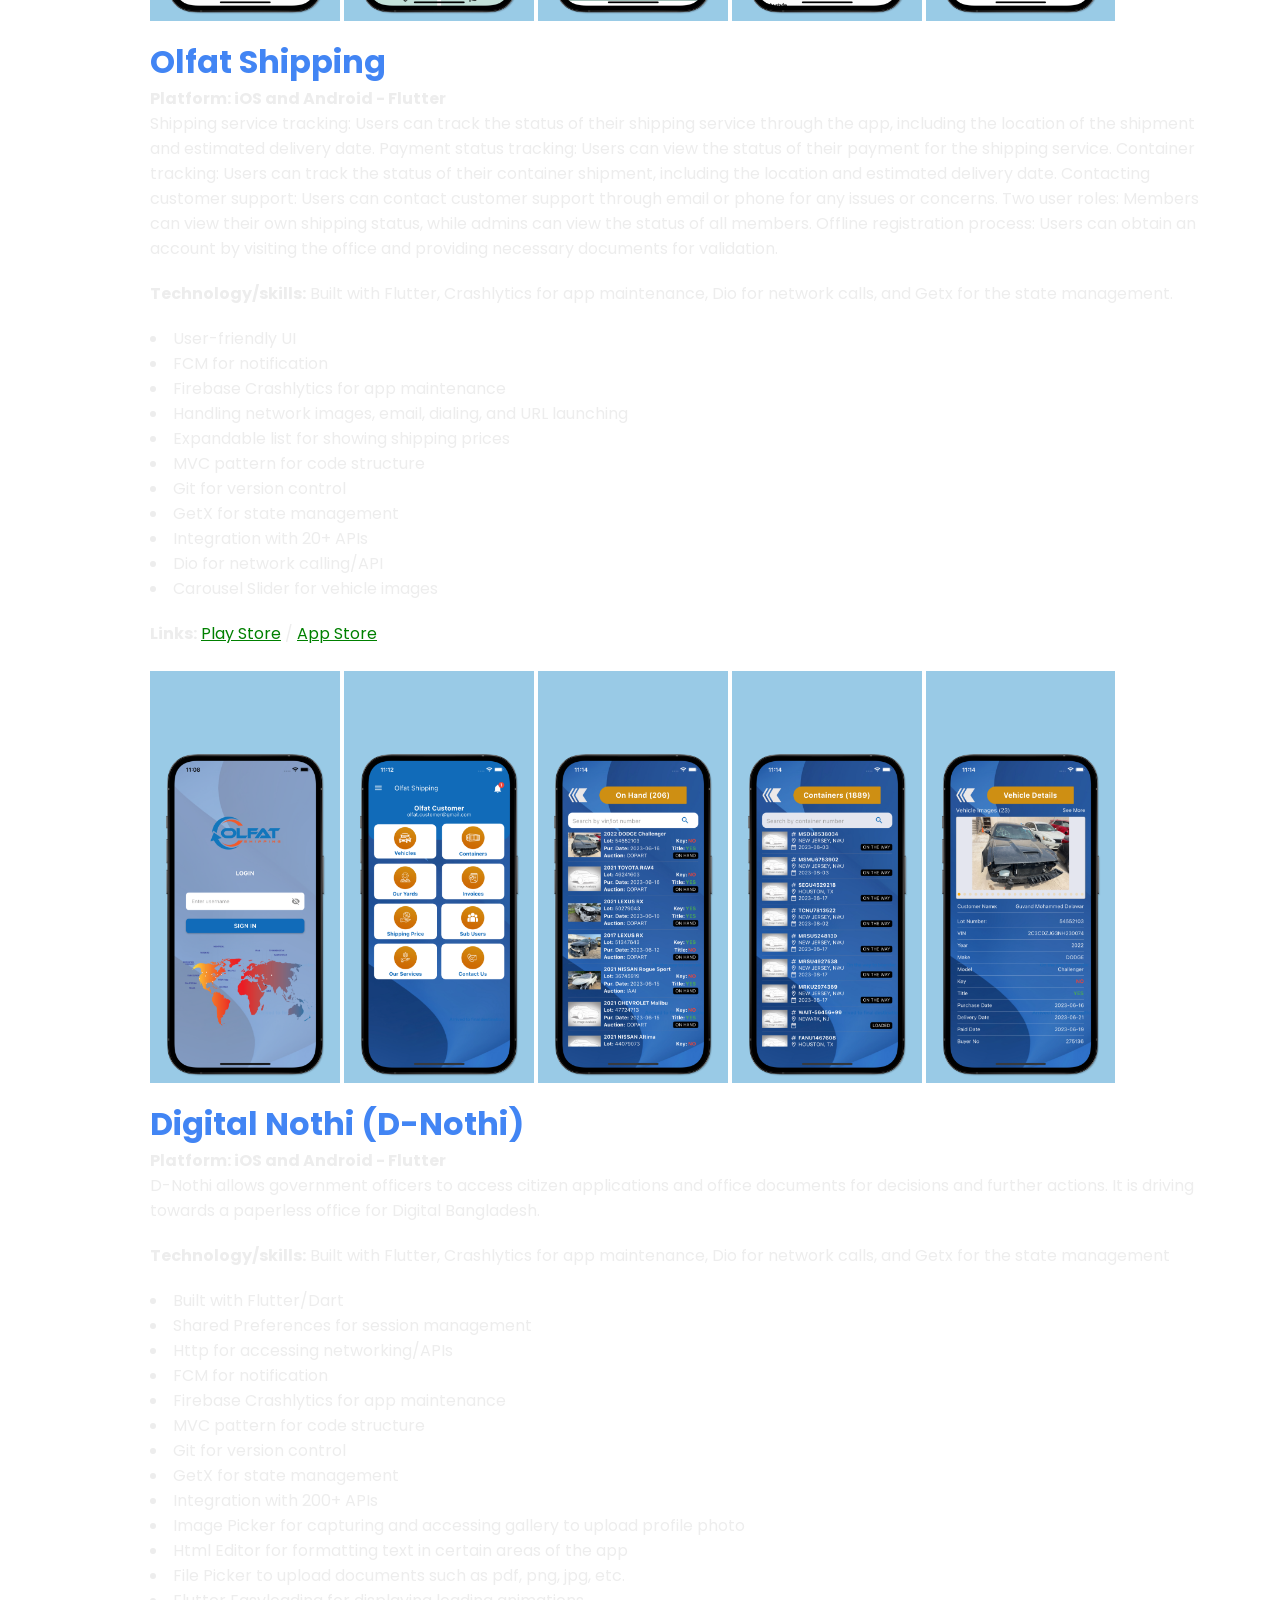
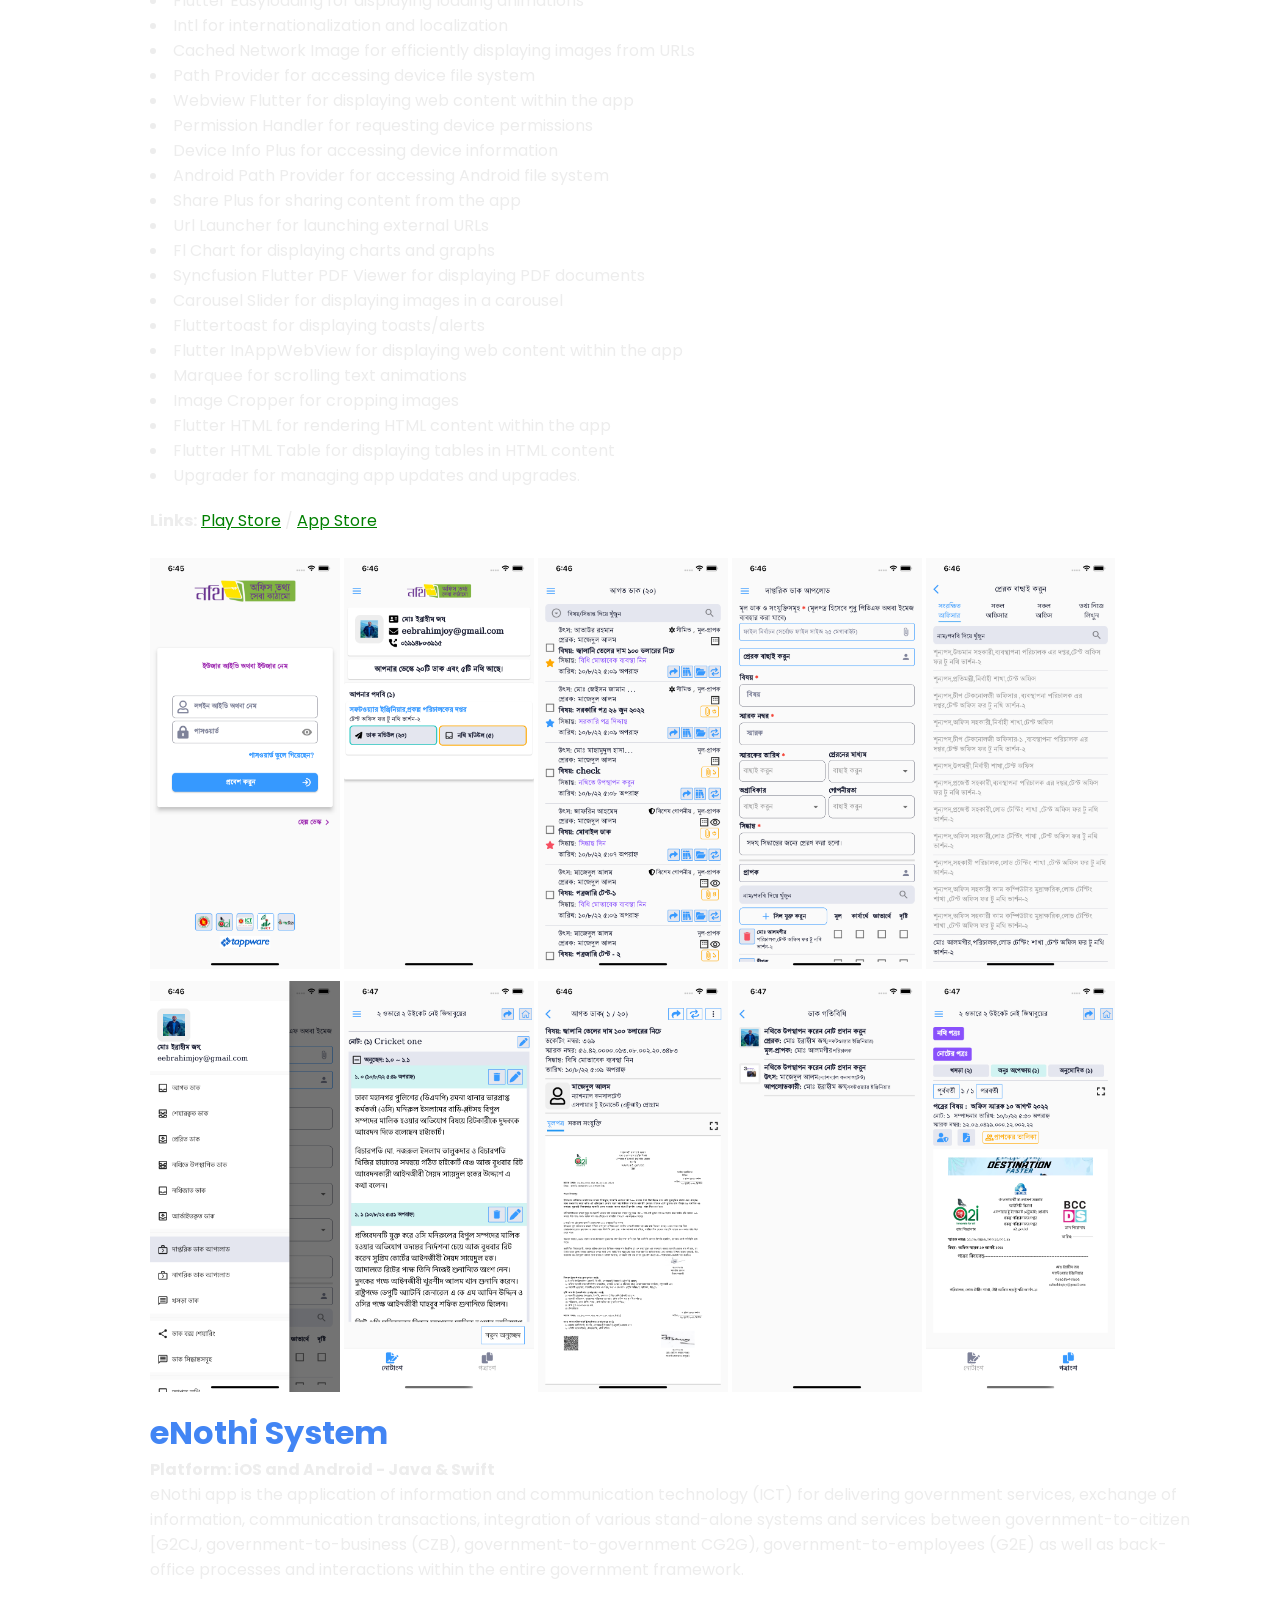
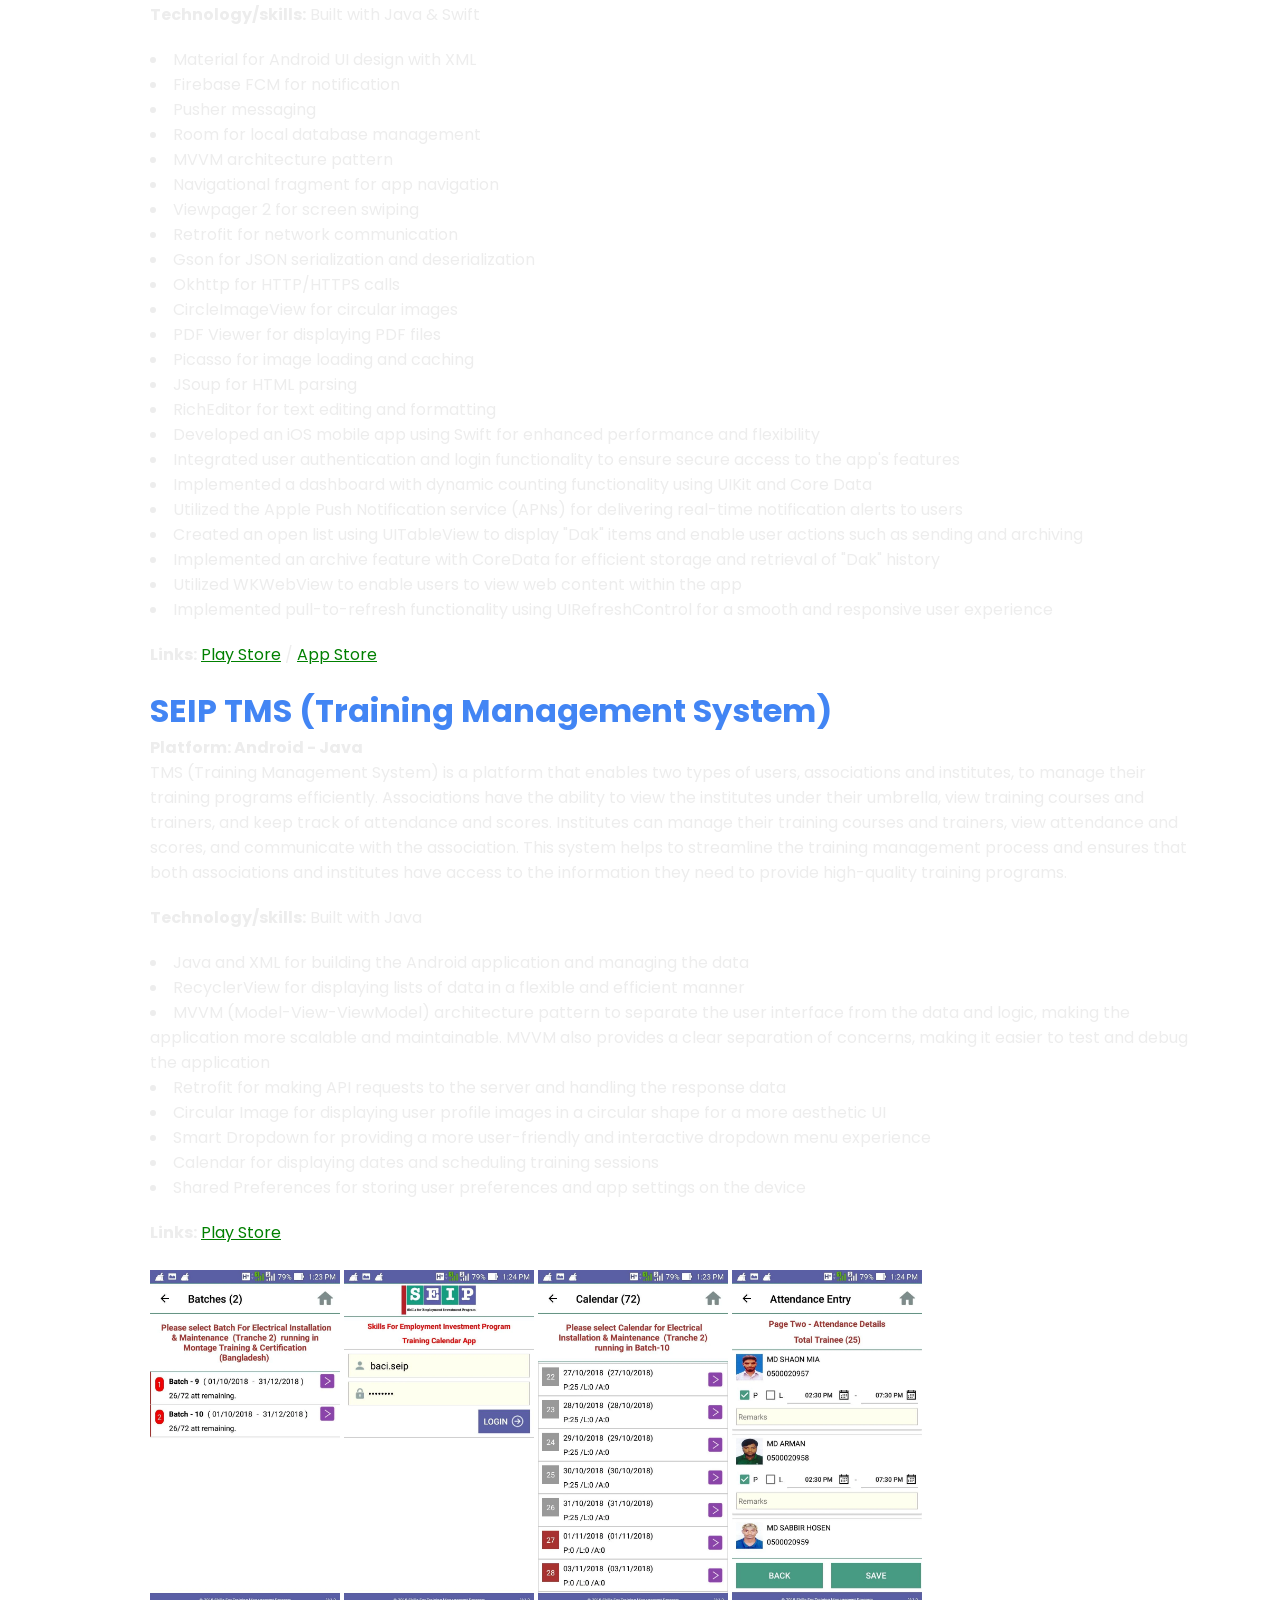
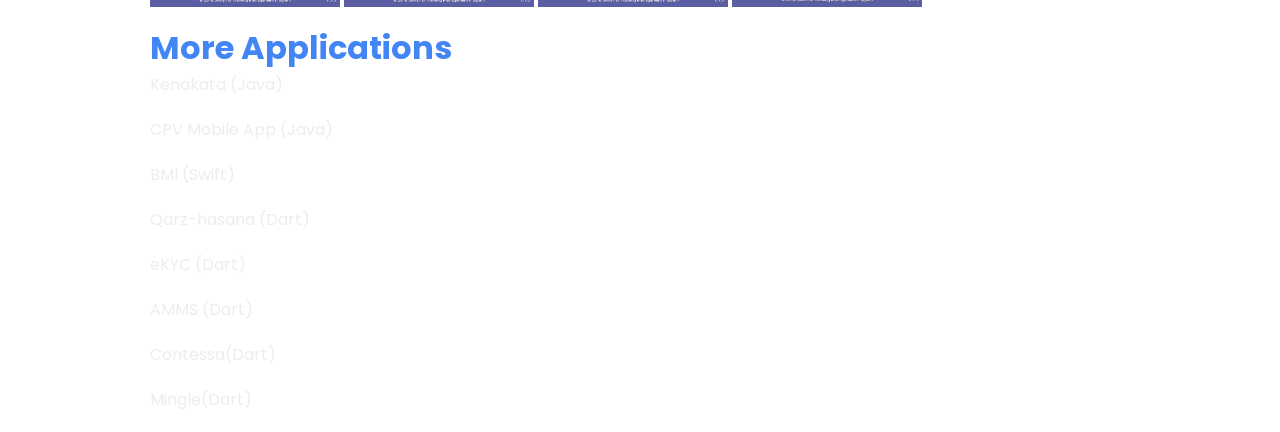
<file: old_project.html>
<!DOCTYPE html>
<html lang="en">

<head>
    <meta charset="utf-8" />
    <meta name="viewport" content="width=device-width, initial-scale=1" />
    <meta http-equiv="X-UA-Compatible" content="IE=Edge" />
    <title>ebrahimjoy(mobile-developer)</title>
    <link rel = "icon" href = "images/profile_photo.png" type = "image/x-icon">
    <link rel="stylesheet" type="text/css" href="style.css" />
    <link
      href="https://unpkg.com/boxicons@2.1.4/css/boxicons.min.css"
      rel="stylesheet"
    />
  </head>

<body class="body">
    <header class="header">
        <!-- <a href="#" class="logo"></a> -->
        <nav class="navbar">
            <a href="index.html">Home</a>
            <a href="about.html">About Me</a>
            <a style="color: #00abf0" href="project.html">Project</a>
            <a href="experience.html">Experience/Skills</a>
            <a href="achievement.html">Achievement</a>
            <a href="resume.html">Resume</a>
            <a href="contact.html">Contact Me</a>
        </nav>
    </header>

<head>
    <meta charset="UTF-8">
    <meta name="viewport" content="width=device-width, initial-scale=1.0">
    <title>Apps Showcase</title>
    <style>
        body {
            font-family: Arial, sans-serif;
            margin-left: 75px;
            margin-right: 75px;
            padding-left: 75px;
            padding-left: 75px;
        }

        h1 {
            color: #4285f4;
        }

        h2 {
            color: #34a853;
        }

        p {
            margin-bottom: 20px;
        }
         .screenshots img {
            max-width: 18%;
            height: auto;
            margin-top: 5px;
        }
    </style>
</head>

<body>

    <!-- Project 01 -->

    <h1>Galaxy Auction</h1>
    <h4>Platform: iOS and Android - Flutter</h4>
    <p>
        Galaxy Auto Auction Mobile App is a user-friendly platform designed to provide users with access to
        auctioned vehicles. Users can create their profile, reset their password, and upload necessary documents
        for verification purposes. The app allows users to bid online and offline, and to view a list of their
        won, lost, and pending bids. Users can also view their account information, including their payment
        history and credit balance. The app provides users with various search options, including saved searches
        and a watchlist feature. The search function allows users to find vehicles based on specific criteria,
        such as make, model, year, and location. The auction list view also includes a calendar, allowing users
        to easily view upcoming auctions and plan their bidding strategy accordingly.
    </p>
    <p><strong>Technology/skills:</strong> Built with Flutter, utilizes Pusher for server connection, Crashlytics for app maintenance, Dio for network calls, and Getx for the state management.
        <li>Built with Flutter, a popular framework for building mobile apps, and uses Dart as the primary
                    programming language</li>
                <li>Utilizes Pusher to connect with the server and FCM for notifications</li>
                <li>Crashlytic is used to manage live app maintenance and handle errors</li>
                <li>Uses Shared Pref for session management and Image Picker/File Picker for uploading photos and
                    documents</li>
                <li>User-friendly design with Tabbar and Refresh Indicator for swipe refresh</li>
                <li>Getx is used for managing the app's state</li>
                <li>Dio is used for handling network calls and APIs</li>
                <li>Implements the MVC pattern for organizing the codebase</li>
                <li>AudioPlayer for live auction notifications, such as auction start, end, bonus time, won, lost, etc
                </li>
                <li>Set timer for every cycle of the auction</li>
                <li>Periodically syncs offline bids with the server to ensure that the user has the latest information
                </li>
                <li>Filter-wise search, such as make, model, year, location, trains, cylinder, etc., with the ability to
                    select multiple options for searching</li>
                <li>Saved search system and watchlist for convenience</li>
                <li>Vehicle image view with zooming and sliding facility for better viewing experience<. <li>Uses Kotlin
                        and Swift for getting the timezone from the user</li>
            </ul>
    </p>
    <p><strong>Links:</strong> <a style="color: green;" href="https://play.google.com/store/apps/details?id=com.galaxystarinfotech.galaxyusedcar">Play Store</a> / <a style="color: green;" href="https://apps.apple.com/vn/app/galaxy-used-car/id6464589948">App Store</a></p>
    <div class="screenshots">
            <img src="images/galaxy-auction/screenshot1.jpeg" alt="Screenshot 1">
            <img src="images/galaxy-auction/screenshot2.jpeg" alt="Screenshot 2">
            <img src="images/galaxy-auction/screenshot3.jpeg" alt="Screenshot 3">
            <img src="images/galaxy-auction/screenshot4.jpeg" alt="Screenshot 4">
            <img src="images/galaxy-auction/screenshot5.jpeg" alt="Screenshot 5">
    
        </div>

    <!-- Project 02 -->

    <h1 style="margin-top: 10px;">Galaxy Shipping</h1>
    <h4>Platform: iOS and Android - Flutter</h4>
    <p>
        Developed a comprehensive shipping management system, enabling features such as order tracking and inventory management. Ensured seamless operations for clients.
    </p>
    <p><strong>Technology/skills:</strong> Built with Flutter, Crashlytics for app maintenance, Dio for network calls, and Getx for the state management. </p>
    <p><strong>Links:</strong> <a style="color: green;" href="https://play.google.com/store/apps/details?id=com.galaxystarinfotech.gwwshipping">Play Store</a> / <a style="color: green;" href="https://apps.apple.com/ae/app/galaxy-shipping/id6464596129">App Store</a></p>
    <div class="screenshots">
            <img src="images/galaxy-shipping/screenshot1.jpeg" alt="Screenshot 1">
            <img src="images/galaxy-shipping/screenshot2.jpeg" alt="Screenshot 2">
            <img src="images/galaxy-shipping/screenshot3.jpeg" alt="Screenshot 3">
            <img src="images/galaxy-shipping/screenshot4.jpeg" alt="Screenshot 4">
            <img src="images/galaxy-shipping/screenshot5.jpeg" alt="Screenshot 5">
    
        </div>

     <!-- Project 03 -->

    <h1 style="margin-top: 10px;">Galaxy Export</h1>
    <h4>Platform: iOS and Android - Flutter</h4>
    <p>
         Created an export management app with intuitive interfaces, streamlining documentation processes and improving communication channels between stakeholders.
    </p>
    <p><strong>Technology/skills:</strong> Built with Flutter, Crashlytics for app maintenance, Dio for network calls, and Getx for the state management.</p>
    <p><strong>Links:</strong> <a style="color: green;" href="https://play.google.com/store/apps/details?id=com.galaxystarinfotech.gwwexport">Play Store</a> / <a style="color: green;" href="https://apps.apple.com/vn/app/galaxy-export/id6469032650">App Store</a></p>
    <div class="screenshots">
            <img src="images/galaxy-export/screenshot1.jpeg" alt="Screenshot 1">
            <img src="images/galaxy-export/screenshot2.jpeg" alt="Screenshot 2">
            <img src="images/galaxy-export/screenshot3.jpeg" alt="Screenshot 3">
            <img src="images/galaxy-export/screenshot4.jpeg" alt="Screenshot 4">
            <img src="images/galaxy-export/screenshot5.jpeg" alt="Screenshot 5">
    
        </div>


     <!-- Project 04 -->

    <h1 style="margin-top: 10px;">Galaxy Used Car</h1>
    <h4>Platform: iOS and Android - Flutter</h4>
    <p>
        Designed and developed a user-friendly platform for buying and selling used cars. 
    <p><strong>Technology/skills:</strong> Built with Flutter, Crashlytics for app maintenance, Dio for network calls, and Getx for the state management. </p>
    <p><strong>Links:</strong> <a style="color: green;" href="https://play.google.com/store/apps/details?id=com.galaxystarinfotech.galaxyusedcar
    ">Play Store</a> / <a style="color: green;" href="https://apps.apple.com/vn/app/galaxy-used-car/id6464589948">App Store</a></p>
    <div class="screenshots">
            <img src="images/galaxy-used-car/screenshot1.jpeg" alt="Screenshot 1">
            <img src="images/galaxy-used-car/screenshot2.jpeg" alt="Screenshot 2">
            <img src="images/galaxy-used-car/screenshot3.jpeg" alt="Screenshot 3">
            <img src="images/galaxy-used-car/screenshot4.jpeg" alt="Screenshot 4">
            <img src="images/galaxy-used-car/screenshot5.jpeg" alt="Screenshot 5">
    
        </div>

     <!-- Project 05 -->

    <h1 style="margin-top: 10px;">Olfat Shipping</h1>
    <h4>Platform: iOS and Android - Flutter</h4>
    <p>
        Shipping service tracking: Users can track the status of their shipping service through the app,
        including the location of the shipment and estimated delivery date. Payment status tracking: Users can
        view the status of their payment for the shipping service. Container tracking: Users can track the
        status of their container shipment, including the location and estimated delivery date. Contacting
        customer support: Users can contact customer support through email or phone for any issues or concerns.
        Two user roles: Members can view their own shipping status, while admins can view the status of all
        members. Offline registration process: Users can obtain an account by visiting the office and providing
        necessary documents for validation.
    </p>
    <p><strong>Technology/skills:</strong> Built with Flutter, Crashlytics for app maintenance, Dio for network calls, and Getx for the state management.
        <li>User-friendly UI</li>
                <li>FCM for notification</li>
                <li>Firebase Crashlytics for app maintenance</li>
                <li>Handling network images, email, dialing, and URL launching</li>
                <li>Expandable list for showing shipping prices</li>
                <li>MVC pattern for code structure</li>
                <li>Git for version control
                <li>GetX for state management</li>
                <li>Integration with 20+ APIs</li>
                <li>Dio for network calling/API</li>
                <li>Carousel Slider for vehicle images</li>
    </p>
    <p><strong>Links:</strong> <a style="color: green;" href="https://play.google.com/store/apps/details?id=com.olfat.shipping">Play Store</a> / <a style="color: green;" href="https://apps.apple.com/us/app/olfat-shipping/id6446201348">App Store</a></p>
    <div class="screenshots">
            <img src="images/olfat-shipping/screenshot1.png" alt="Screenshot 1">
            <img src="images/olfat-shipping/screenshot2.png" alt="Screenshot 2">
            <img src="images/olfat-shipping/screenshot3.png" alt="Screenshot 3">
            <img src="images/olfat-shipping/screenshot4.png" alt="Screenshot 4">
            <img src="images/olfat-shipping/screenshot5.png" alt="Screenshot 5">
    
        </div>

     <!-- Project 06 -->

    <h1 style="margin-top: 10px;">Digital Nothi (D-Nothi)</h1>
    <h4>Platform: iOS and Android - Flutter</h4>
    <p>
        D-Nothi allows government officers to access citizen applications and office documents for decisions and further actions. It is driving towards a paperless office for Digital Bangladesh.
    </p>
    <p><strong>Technology/skills:</strong> Built with Flutter, Crashlytics for app maintenance, Dio for network calls, and Getx for the state management
<li>Built with Flutter/Dart</li>
                <li>Shared Preferences for session management
                <li>Http for accessing networking/APIs
                <li>FCM for notification</li>
                <li>Firebase Crashlytics for app maintenance</li>
                <li>MVC pattern for code structure</li>
                <li>Git for version control
                <li>GetX for state management</li>
                <li>Integration with 200+ APIs</li>
                <li>Image Picker for capturing and accessing gallery to upload profile photo
                <li>Html Editor for formatting text in certain areas of the app
                <li>File Picker to upload documents such as pdf, png, jpg, etc.
                <li>Flutter Easyloading for displaying loading animations
                <li>Intl for internationalization and localization
                <li>Cached Network Image for efficiently displaying images from URLs
                <li>Path Provider for accessing device file system
                <li>Webview Flutter for displaying web content within the app
                <li>Permission Handler for requesting device permissions
                <li>Device Info Plus for accessing device information
                <li>Android Path Provider for accessing Android file system
                <li>Share Plus for sharing content from the app
                <li>Url Launcher for launching external URLs
                <li>Fl Chart for displaying charts and graphs
                <li>Syncfusion Flutter PDF Viewer for displaying PDF documents
                <li>Carousel Slider for displaying images in a carousel
                <li>Fluttertoast for displaying toasts/alerts
                <li>Flutter InAppWebView for displaying web content within the app
                <li>Marquee for scrolling text animations
                <li>Image Cropper for cropping images
                <li>Flutter HTML for rendering HTML content within the app
                <li>Flutter HTML Table for displaying tables in HTML content
                <li>Upgrader for managing app updates and upgrades.
     </p>
    <p><strong>Links:</strong> <a style="color: green;" href="https://play.google.com/store/apps/details?id=com.tappware.enothipro">Play Store</a> / <a style="color: green;" href="https://apps.apple.com/us/app/d-nothi/id1574562806">App Store</a></p>
    <div class="screenshots">
            <img src="images/dnothi/screenshot1.png" alt="Screenshot 1">
            <img src="images/dnothi/screenshot2.png" alt="Screenshot 2">
            <img src="images/dnothi/screenshot3.png" alt="Screenshot 3">
            <img src="images/dnothi/screenshot4.png" alt="Screenshot 4">
            <img src="images/dnothi/screenshot5.png" alt="Screenshot 5">
    
        </div>

         <div class="screenshots">
            <img src="images/dnothi/screenshot6.png" alt="Screenshot 6">
            <img src="images/dnothi/screenshot7.png" alt="Screenshot 7">
            <img src="images/dnothi/screenshot8.png" alt="Screenshot 8">
            <img src="images/dnothi/screenshot9.png" alt="Screenshot 9">
            <img src="images/dnothi/screenshot10.png" alt="Screenshot 10">
    
        </div>

     <!-- Project 06 -->

    <h1 style="margin-top: 10px;">eNothi System</h1>
    <h4>Platform: iOS and Android - Java & Swift</h4>
    <p>
          eNothi app is the application of information and communication technology (ICT) for delivering government
                services, exchange of information, communication transactions, integration of various stand-alone
                systems and services between government-to-citizen [G2CJ, government-to-business (CZB),
                government-to-government CG2G), government-to-employees (G2E) as well as back-office processes and
                interactions within the entire government framework.
    </p>
    <p><strong>Technology/skills:</strong> Built with Java & Swift
        <li>Material for Android UI design with XML</li>
                <li>Firebase FCM for notification</li>
                <li>Pusher messaging</li>
                <li>Room for local database management</li>
                <li>MVVM architecture pattern</li>
                <li>Navigational fragment for app navigation</li>
                <li>Viewpager 2 for screen swiping</li>
                <li>Retrofit for network communication</li>
                <li>Gson for JSON serialization and deserialization</li>
                <li>Okhttp for HTTP/HTTPS calls</li>
                <li>CircleImageView for circular images</li>
                <li>PDF Viewer for displaying PDF files</li>
                <li>Picasso for image loading and caching</li>
                <li>JSoup for HTML parsing</li>
                <li>RichEditor for text editing and formatting</li>

                <li>Developed an iOS mobile app using Swift for enhanced performance and flexibility</li>
                <li>Integrated user authentication and login functionality to ensure secure access to the app's features
                </li>
                <li>Implemented a dashboard with dynamic counting functionality using UIKit and Core Data</li>
                <li>Utilized the Apple Push Notification service (APNs) for delivering real-time notification alerts to
                    users</li>
                <li>Created an open list using UITableView to display "Dak" items and enable user actions such as
                    sending and archiving</li>
                <li>Implemented an archive feature with CoreData for efficient storage and retrieval of "Dak" history
                </li>
                <li>Utilized WKWebView to enable users to view web content within the app</li>
                <li>Implemented pull-to-refresh functionality using UIRefreshControl for a smooth and responsive user
                    experience</li>
            </p>
    <p><strong>Links:</strong> <a style="color: green;" href="https://play.google.com/store/apps/details?id=com.tappware.nothipro">Play Store</a> / <a style="color: green;" href="https://apps.apple.com/ae/app/enothi/id1473688748">App Store</a></p>

    
     <!-- Project 07 -->

    <h1 style="margin-top: 10px;">SEIP TMS (Training Management System)
    </h1>
    <h4>Platform: Android - Java</h4>
    <p>
        TMS (Training Management System) is a platform that enables two types of users, associations and
        institutes, to manage their training programs efficiently. Associations have the ability to view the
        institutes under their umbrella, view training courses and trainers, and keep track of attendance and
        scores. Institutes can manage their training courses and trainers, view attendance and scores, and
        communicate with the association. This system helps to streamline the training management process and
        ensures that both associations and institutes have access to the information they need to provide
        high-quality training programs.
    </p>
    <p><strong>Technology/skills:</strong> Built with Java 
    <li>Java and XML for building the Android application and managing the data</li>
                <li>RecyclerView for displaying lists of data in a flexible and efficient manner</li>
                <li>MVVM (Model-View-ViewModel) architecture pattern to separate the user interface from the data and
                    logic, making the application more scalable and maintainable. MVVM also provides a clear separation
                    of concerns, making it easier to test and debug the application</li>
                <li>Retrofit for making API requests to the server and handling the response data</li>
                <li>Circular Image for displaying user profile images in a circular shape for a more aesthetic UI</li>
                <li>Smart Dropdown for providing a more user-friendly and interactive dropdown menu experience</li>
                <li>Calendar for displaying dates and scheduling training sessions</li>
                <li>Shared Preferences for storing user preferences and app settings on the device</li>
             </p>
    <p><strong>Links:</strong> <a style="color: green;" href="https://play.google.com/store/apps/details?id=tappware.com.tms
    ">Play Store</a>
    <div class="screenshots">
            <img src="images/seip/screenshot1.webp" alt="Screenshot 1">
            <img src="images/seip/screenshot2.webp" alt="Screenshot 2">
            <img src="images/seip/screenshot3.webp" alt="Screenshot 3">
            <img src="images/seip/screenshot4.webp" alt="Screenshot 4">
    
        </div>

    <h1 style="margin-top: 10px;">More Applications</h1>
    <p>Kenakata (Java)</p>
    <p>CPV Mobile App (Java)</p>
    <p>BMI (Swift)</p>
    <p>Qarz-hasana (Dart)</p>
    <p>eKYC (Dart)</p>
    <p>AMMS (Dart)</p>
    <p>Contessa(Dart)</p>
    <p>Mingle(Dart)</p>

    

</body>

</html>
</file>
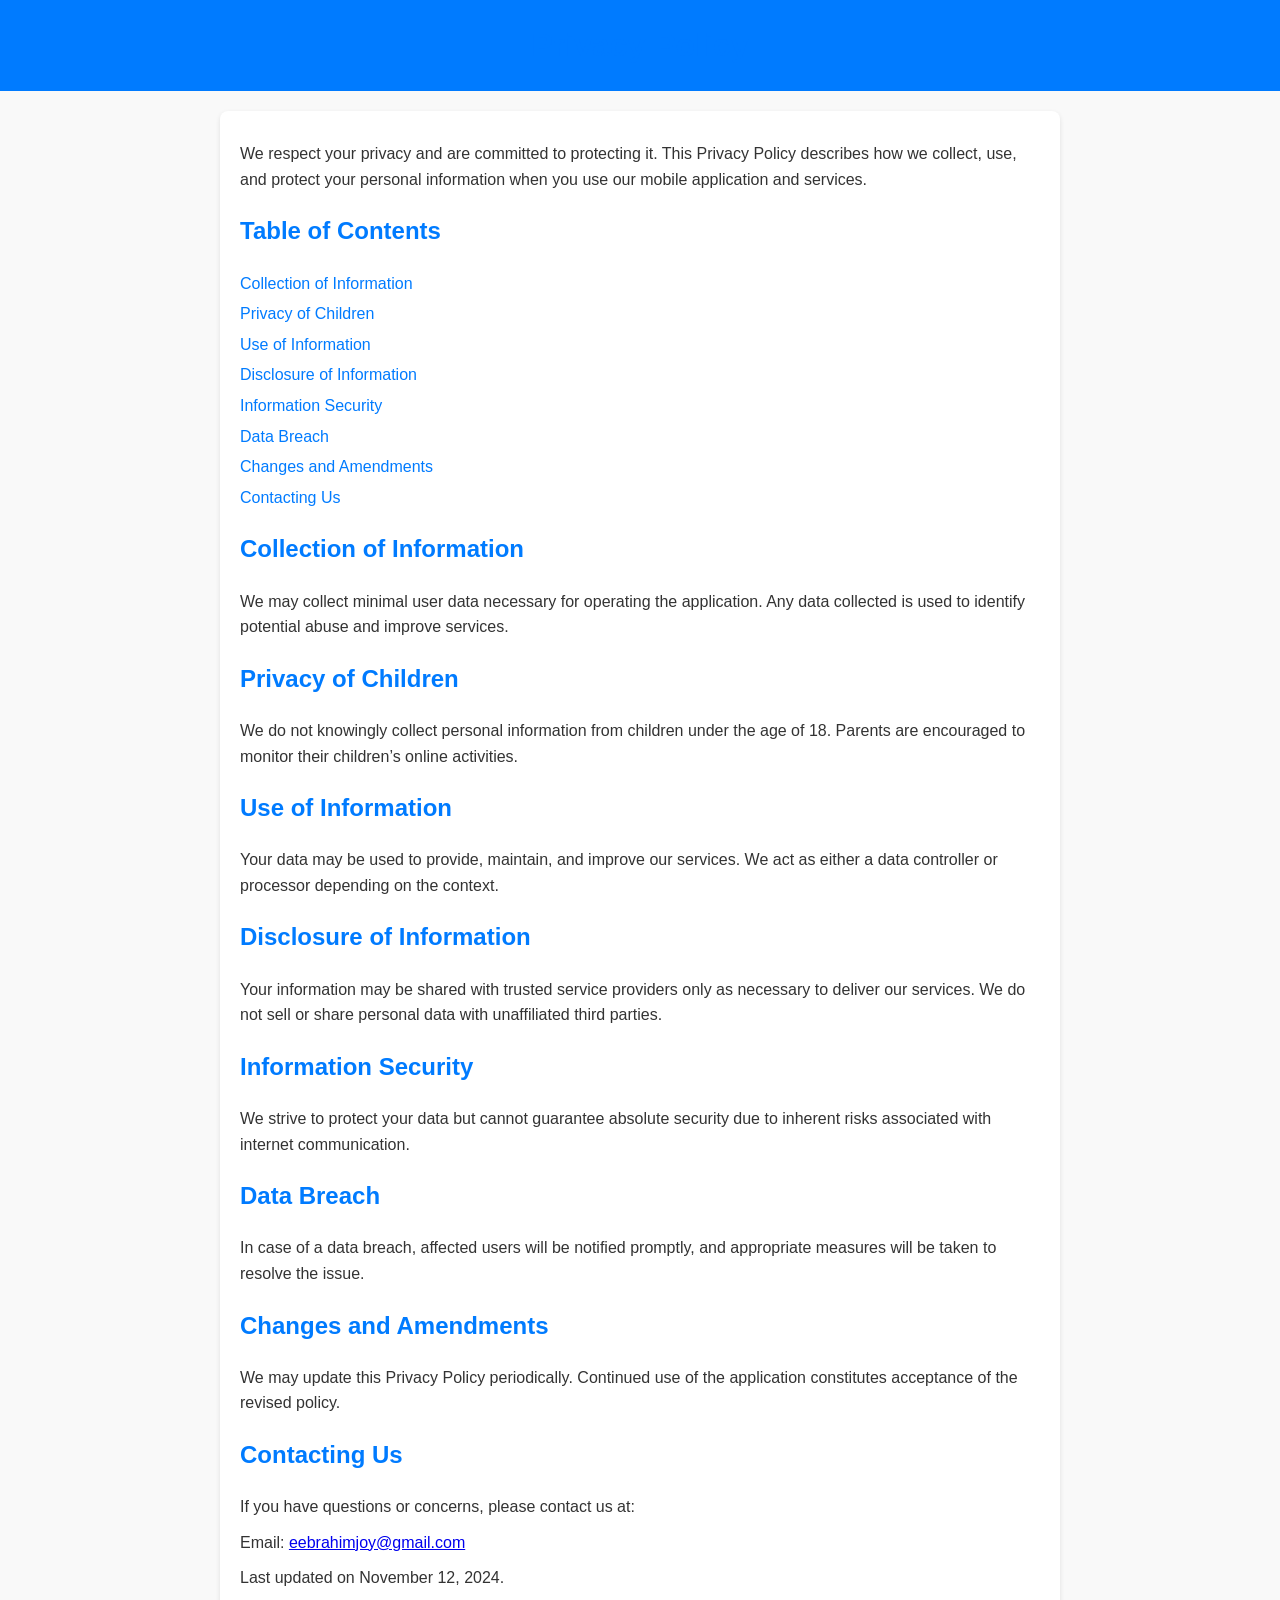
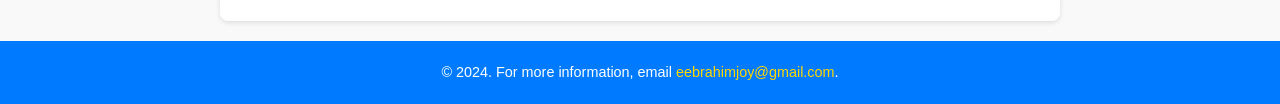
<file: privacy-policy.html>
<!DOCTYPE html>
<html lang="en">
<head>
    <meta charset="UTF-8">
    <meta name="viewport" content="width=device-width, initial-scale=1.0">
    <title>Privacy Policy</title>
    <style>
        body {
            font-family: Arial, sans-serif;
            line-height: 1.6;
            margin: 0;
            padding: 0;
            background-color: #f9f9f9;
            color: #333;
        }
        header {
            background-color: #007BFF;
            color: white;
            padding: 20px 10px;
            text-align: center;
        }
        header h1 {
            margin: 0;
        }
        main {
            max-width: 800px;
            margin: 20px auto;
            padding: 20px;
            background: white;
            border-radius: 8px;
            box-shadow: 0 2px 5px rgba(0, 0, 0, 0.1);
        }
        h1, h2 {
            color: #007BFF;
        }
        ul {
            list-style-type: none;
            padding: 0;
        }
        ul li {
            margin: 5px 0;
        }
        ul li a {
            text-decoration: none;
            color: #007BFF;
        }
        ul li a:hover {
            text-decoration: underline;
        }
        p {
            margin: 10px 0;
        }
        footer {
            text-align: center;
            padding: 10px;
            background: #007BFF;
            color: white;
            margin-top: 20px;
            font-size: 0.9em;
        }
        footer a {
            color: #FFD700;
            text-decoration: none;
        }
        footer a:hover {
            text-decoration: underline;
        }
    </style>
</head>
<body>
    <header>
        <h1>Privacy Policy</h1>
    </header>
    <main>
        <p>We respect your privacy and are committed to protecting it. This Privacy Policy describes how we collect, use, and protect your personal information when you use our mobile application and services.</p>
        
        <h2>Table of Contents</h2>
        <ul>
            <li><a href="#collection-of-information">Collection of Information</a></li>
            <li><a href="#privacy-of-children">Privacy of Children</a></li>
            <li><a href="#use-of-information">Use of Information</a></li>
            <li><a href="#disclosure-of-information">Disclosure of Information</a></li>
            <li><a href="#information-security">Information Security</a></li>
            <li><a href="#data-breach">Data Breach</a></li>
            <li><a href="#changes-and-amendments">Changes and Amendments</a></li>
            <li><a href="#contacting-us">Contacting Us</a></li>
        </ul>
        
        <h2 id="collection-of-information">Collection of Information</h2>
        <p>We may collect minimal user data necessary for operating the application. Any data collected is used to identify potential abuse and improve services.</p>
        
        <h2 id="privacy-of-children">Privacy of Children</h2>
        <p>We do not knowingly collect personal information from children under the age of 18. Parents are encouraged to monitor their children’s online activities.</p>
        
        <h2 id="use-of-information">Use of Information</h2>
        <p>Your data may be used to provide, maintain, and improve our services. We act as either a data controller or processor depending on the context.</p>
        
        <h2 id="disclosure-of-information">Disclosure of Information</h2>
        <p>Your information may be shared with trusted service providers only as necessary to deliver our services. We do not sell or share personal data with unaffiliated third parties.</p>
        
        <h2 id="information-security">Information Security</h2>
        <p>We strive to protect your data but cannot guarantee absolute security due to inherent risks associated with internet communication.</p>
        
        <h2 id="data-breach">Data Breach</h2>
        <p>In case of a data breach, affected users will be notified promptly, and appropriate measures will be taken to resolve the issue.</p>
        
        <h2 id="changes-and-amendments">Changes and Amendments</h2>
        <p>We may update this Privacy Policy periodically. Continued use of the application constitutes acceptance of the revised policy.</p>
        
        <h2 id="contacting-us">Contacting Us</h2>
        <p>If you have questions or concerns, please contact us at:</p>
        <p>Email: <a href="mailto:eebrahimjoy@gmail.com">eebrahimjoy@gmail.com</a></p>
        
        <p>Last updated on November 12, 2024.</p>
    </main>
    <footer>
        <p>&copy; 2024. For more information, email <a href="mailto:eebrahimjoy@gmail.com">eebrahimjoy@gmail.com</a>.</p>
    </footer>
</body>
</html>
</file>
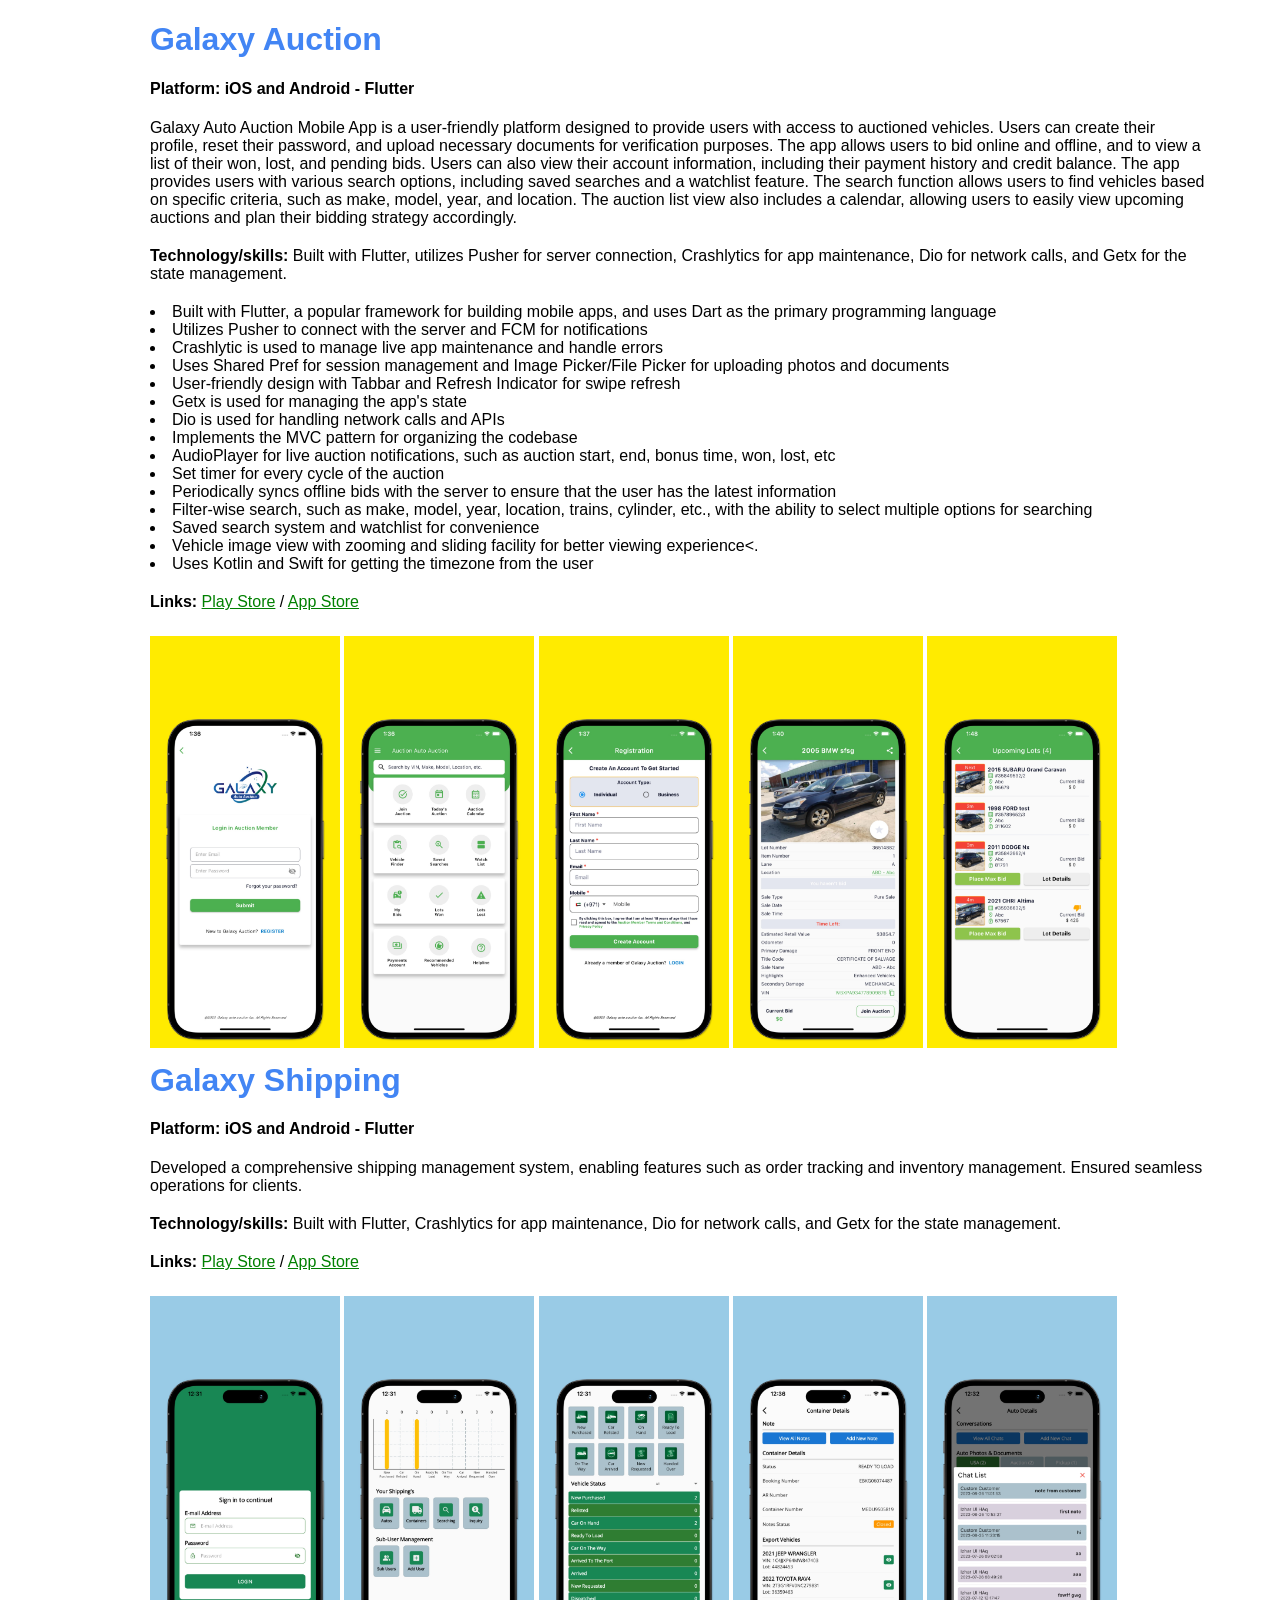
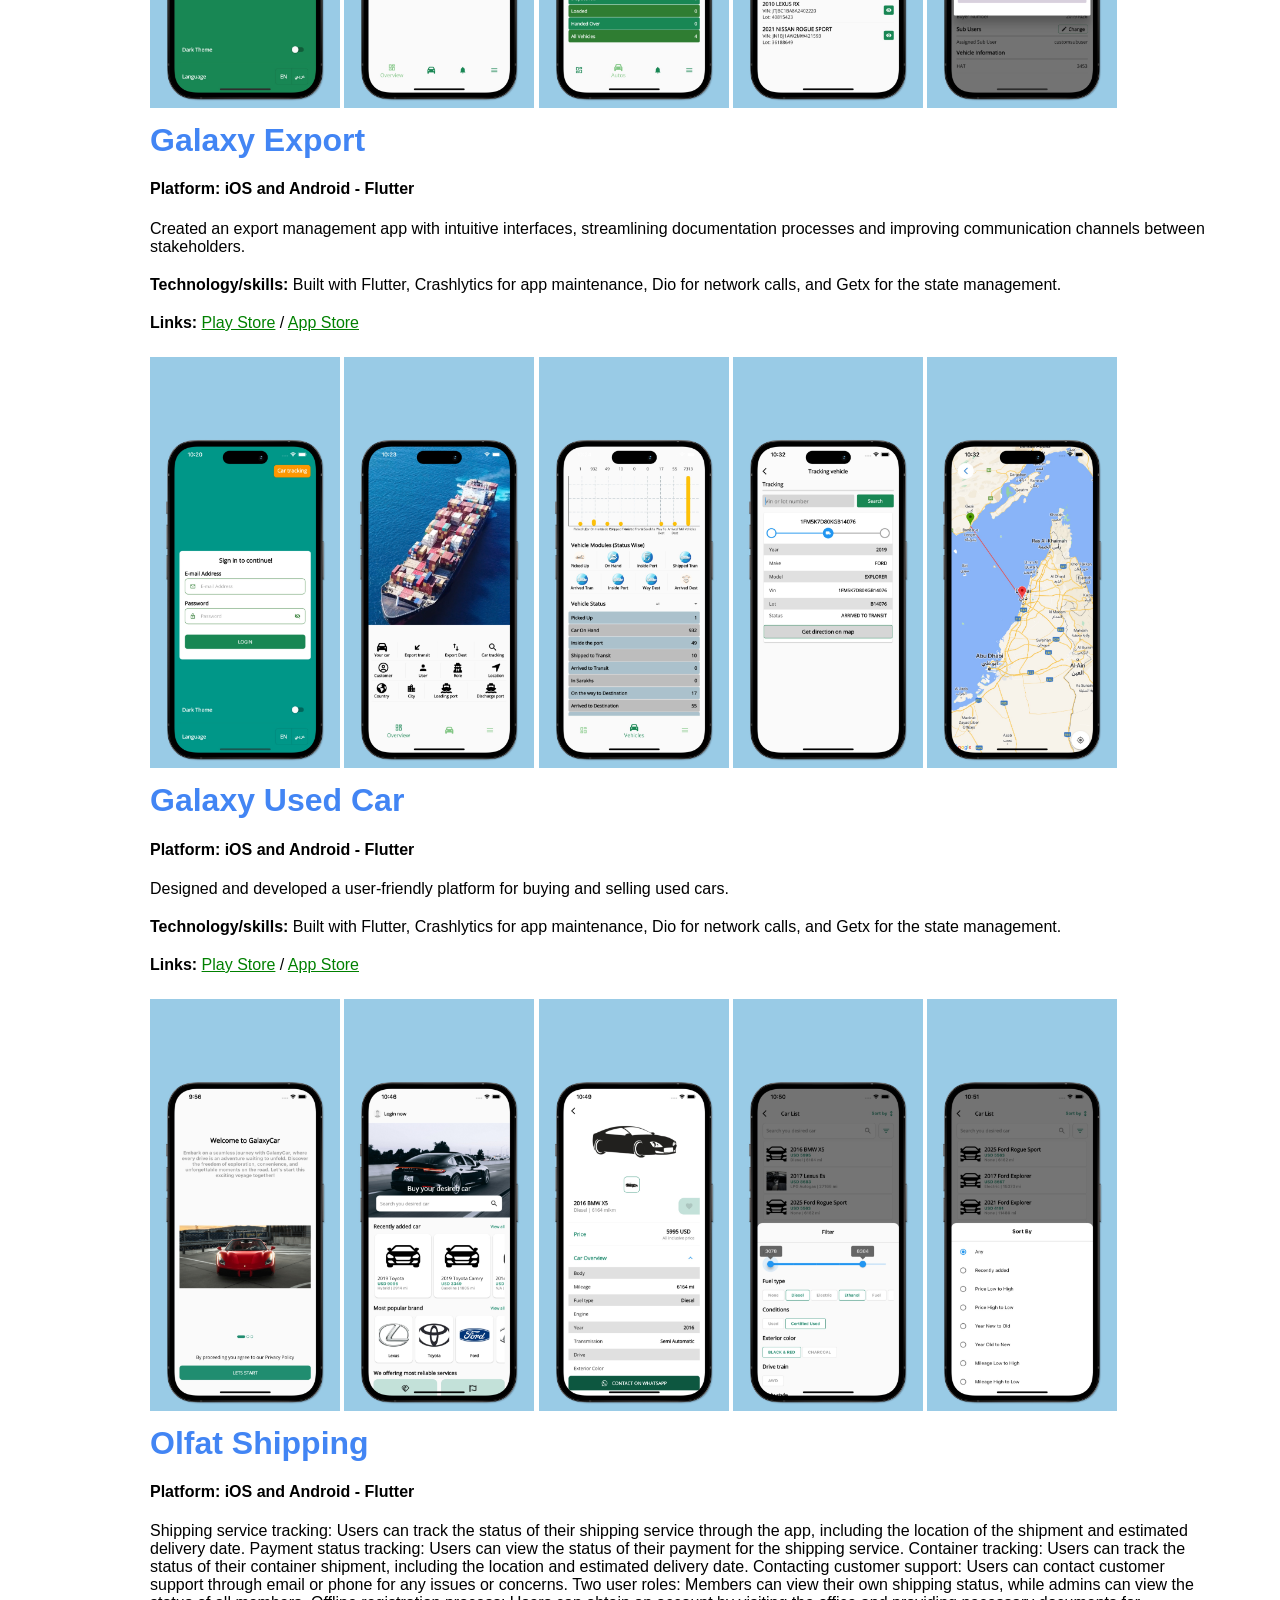
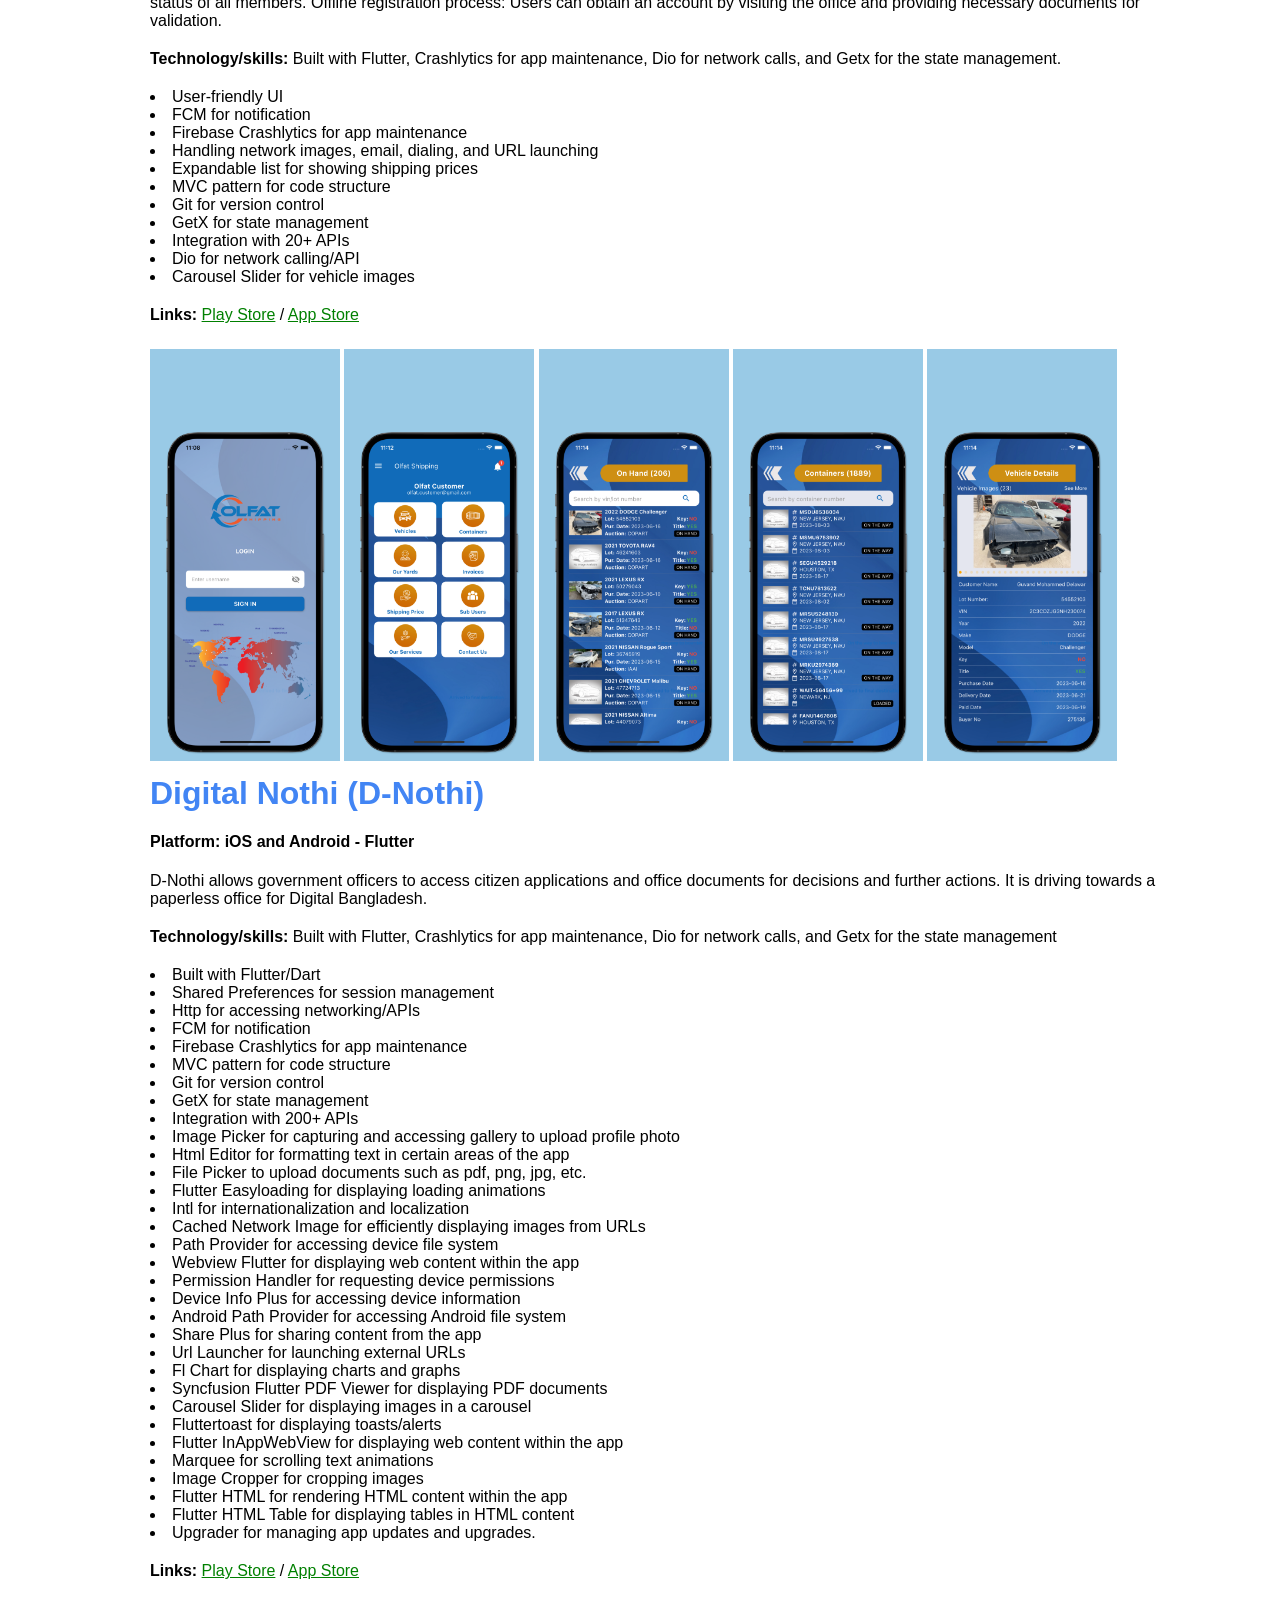
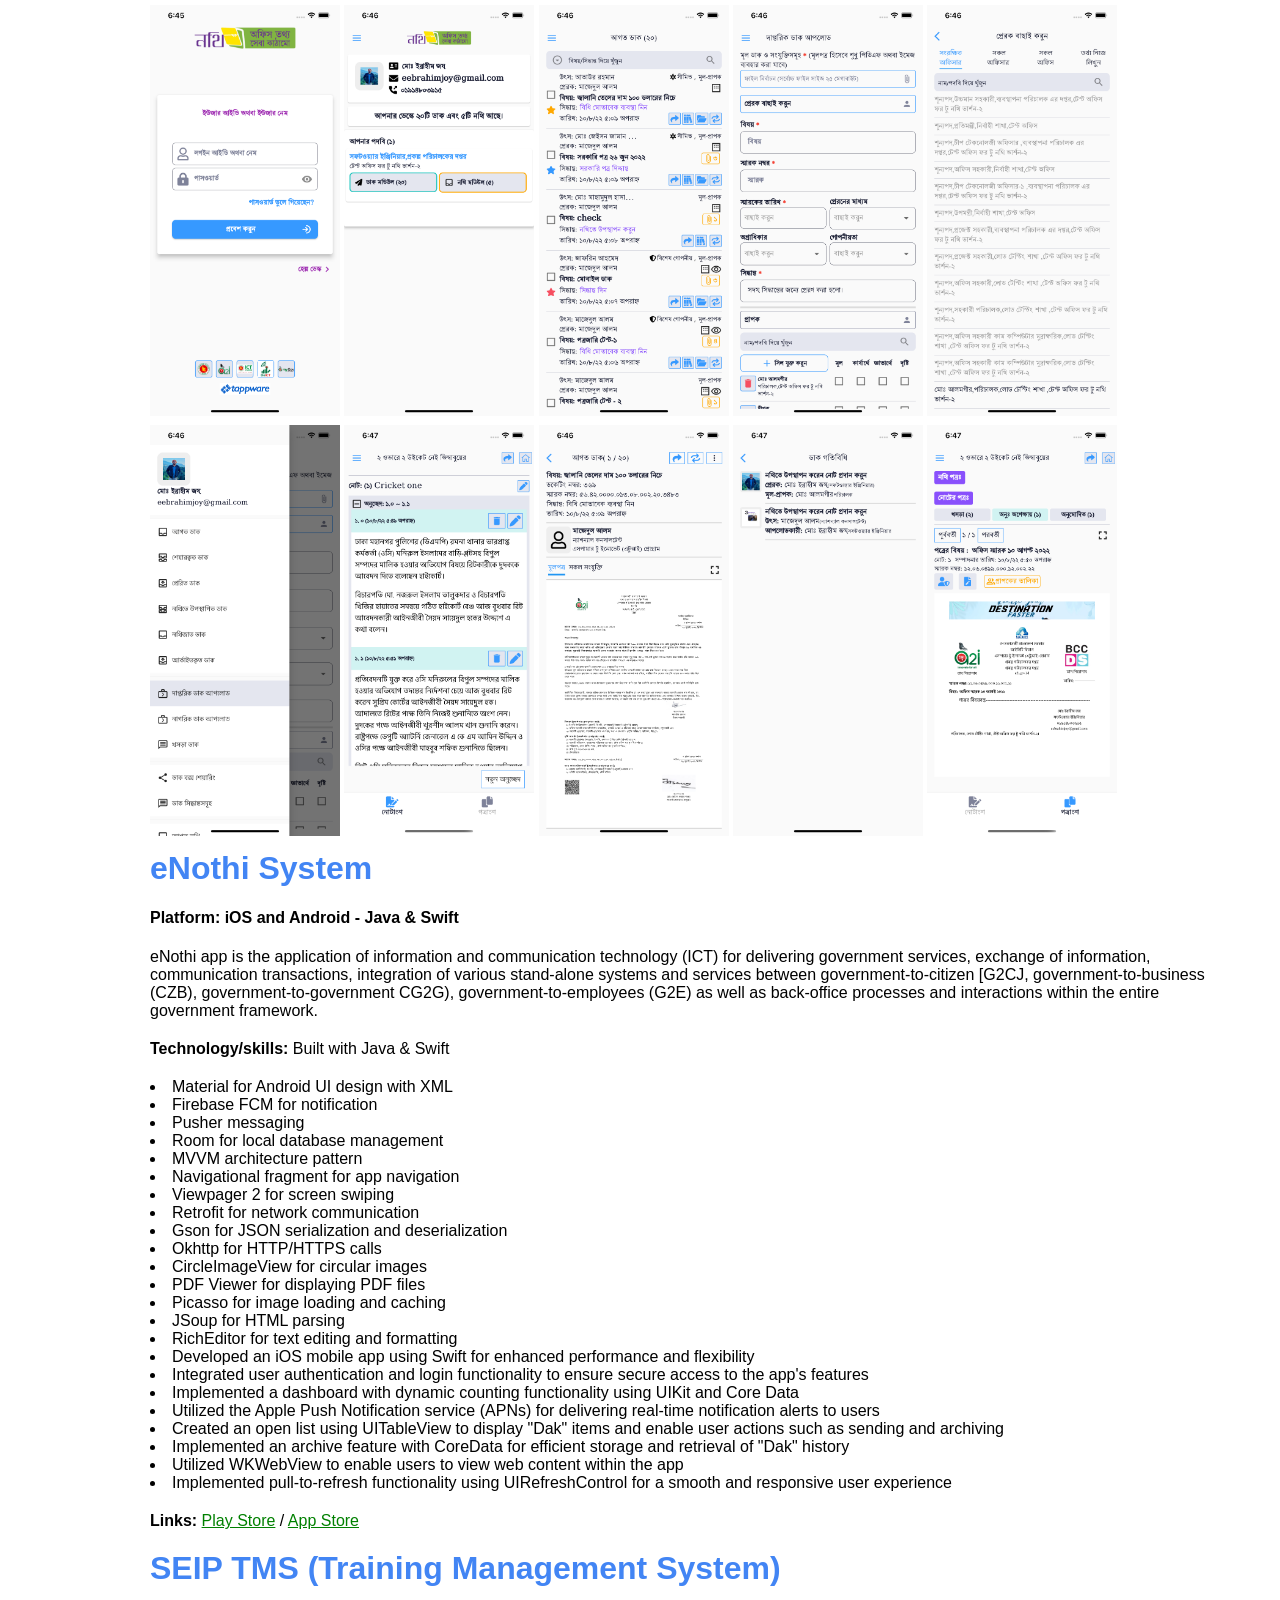
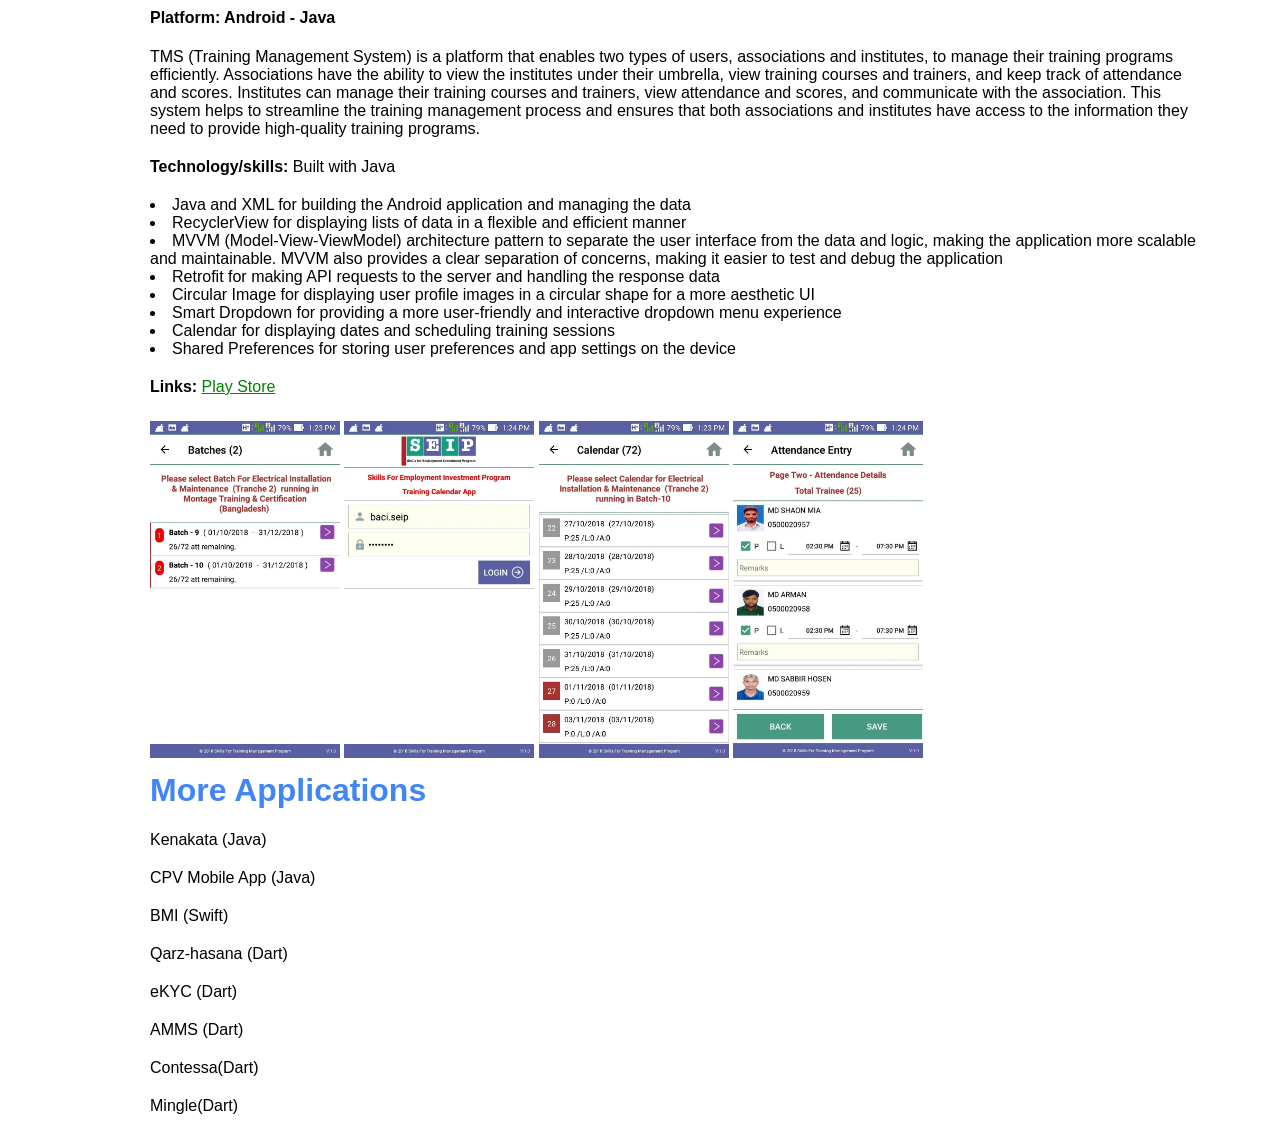
<file: project.html>
<!DOCTYPE html>
<html lang="en">

<head>
    <meta charset="utf-8" />
    <meta name="viewport" content="width=device-width, initial-scale=1" />
    <meta http-equiv="X-UA-Compatible" content="IE=Edge" />
    <title>ebrahimjoy(projects)</title>
    <link rel="icon" href="./images/profile-img.png" type="image/x-icon">
    <link href="https://unpkg.com/boxicons@2.1.4/css/boxicons.min.css" rel="stylesheet" />
</head>

<body class="body">

    <head>
        <meta charset="UTF-8">
        <meta name="viewport" content="width=device-width, initial-scale=1.0">
        <title>Apps Showcase</title>
        <style>
            body {
                font-family: Arial, sans-serif;
                margin-left: 75px;
                margin-right: 75px;
                padding-left: 75px;
                padding-left: 75px;
            }

            h1 {
                color: #4285f4;
            }

            h2 {
                color: #34a853;
            }

            p {
                margin-bottom: 20px;
            }

            .screenshots img {
                max-width: 18%;
                height: auto;
                margin-top: 5px;
            }
        </style>
    </head>

    <body>

        <!-- Project 01 -->

        <h1>Galaxy Auction</h1>
        <h4>Platform: iOS and Android - Flutter</h4>
        <p>
            Galaxy Auto Auction Mobile App is a user-friendly platform designed to provide users with access to
            auctioned vehicles. Users can create their profile, reset their password, and upload necessary documents
            for verification purposes. The app allows users to bid online and offline, and to view a list of their
            won, lost, and pending bids. Users can also view their account information, including their payment
            history and credit balance. The app provides users with various search options, including saved searches
            and a watchlist feature. The search function allows users to find vehicles based on specific criteria,
            such as make, model, year, and location. The auction list view also includes a calendar, allowing users
            to easily view upcoming auctions and plan their bidding strategy accordingly.
        </p>
        <p><strong>Technology/skills:</strong> Built with Flutter, utilizes Pusher for server connection, Crashlytics
            for app maintenance, Dio for network calls, and Getx for the state management.
            <li>Built with Flutter, a popular framework for building mobile apps, and uses Dart as the primary
                programming language</li>
            <li>Utilizes Pusher to connect with the server and FCM for notifications</li>
            <li>Crashlytic is used to manage live app maintenance and handle errors</li>
            <li>Uses Shared Pref for session management and Image Picker/File Picker for uploading photos and
                documents</li>
            <li>User-friendly design with Tabbar and Refresh Indicator for swipe refresh</li>
            <li>Getx is used for managing the app's state</li>
            <li>Dio is used for handling network calls and APIs</li>
            <li>Implements the MVC pattern for organizing the codebase</li>
            <li>AudioPlayer for live auction notifications, such as auction start, end, bonus time, won, lost, etc
            </li>
            <li>Set timer for every cycle of the auction</li>
            <li>Periodically syncs offline bids with the server to ensure that the user has the latest information
            </li>
            <li>Filter-wise search, such as make, model, year, location, trains, cylinder, etc., with the ability to
                select multiple options for searching</li>
            <li>Saved search system and watchlist for convenience</li>
            <li>Vehicle image view with zooming and sliding facility for better viewing experience<. <li>Uses Kotlin
                    and Swift for getting the timezone from the user</li>
            </ul>
        </p>
        <p><strong>Links:</strong> <a style="color: green;"
                href="https://play.google.com/store/apps/details?id=com.galaxystarinfotech.galaxyusedcar">Play Store</a>
            / <a style="color: green;" href="https://apps.apple.com/vn/app/galaxy-used-car/id6464589948">App Store</a>
        </p>
        <div class="screenshots">
            <img src="./images/project_images/galaxy-auction/screenshot1.jpeg" alt="Screenshot 1">
            <img src="./images/project_images/galaxy-auction/screenshot2.jpeg" alt="Screenshot 2">
            <img src="./images/project_images/galaxy-auction/screenshot3.jpeg" alt="Screenshot 3">
            <img src="./images/project_images/galaxy-auction//screenshot4.jpeg" alt="Screenshot 4">
            <img src="./images/project_images/galaxy-auction/screenshot5.jpeg" alt="Screenshot 5">

        </div>

        <!-- Project 02 -->

        <h1 style="margin-top: 10px;">Galaxy Shipping</h1>
        <h4>Platform: iOS and Android - Flutter</h4>
        <p>
            Developed a comprehensive shipping management system, enabling features such as order tracking and inventory
            management. Ensured seamless operations for clients.
        </p>
        <p><strong>Technology/skills:</strong> Built with Flutter, Crashlytics for app maintenance, Dio for network
            calls, and Getx for the state management. </p>
        <p><strong>Links:</strong> <a style="color: green;"
                href="https://play.google.com/store/apps/details?id=com.galaxystarinfotech.gwwshipping">Play Store</a> /
            <a style="color: green;" href="https://apps.apple.com/ae/app/galaxy-shipping/id6464596129">App Store</a></p>
        <div class="screenshots">
            <img src="./images/project_images/galaxy-shipping/screenshot1.jpeg" alt="Screenshot 1">
            <img src="./images/project_images/galaxy-shipping/screenshot2.jpeg" alt="Screenshot 2">
            <img src="./images/project_images/galaxy-shipping/screenshot3.jpeg" alt="Screenshot 3">
            <img src="./images/project_images/galaxy-shipping/screenshot4.jpeg" alt="Screenshot 4">
            <img src="./images/project_images/galaxy-shipping/screenshot5.jpeg" alt="Screenshot 5">

        </div>

        <!-- Project 03 -->

        <h1 style="margin-top: 10px;">Galaxy Export</h1>
        <h4>Platform: iOS and Android - Flutter</h4>
        <p>
            Created an export management app with intuitive interfaces, streamlining documentation processes and
            improving communication channels between stakeholders.
        </p>
        <p><strong>Technology/skills:</strong> Built with Flutter, Crashlytics for app maintenance, Dio for network
            calls, and Getx for the state management.</p>
        <p><strong>Links:</strong> <a style="color: green;"
                href="https://play.google.com/store/apps/details?id=com.galaxystarinfotech.gwwexport">Play Store</a> /
            <a style="color: green;" href="https://apps.apple.com/vn/app/galaxy-export/id6469032650">App Store</a></p>
        <div class="screenshots">
            <img src="./images/project_images/galaxy-export/screenshot1.jpeg" alt="Screenshot 1">
            <img src="./images/project_images/galaxy-export/screenshot2.jpeg" alt="Screenshot 2">
            <img src="./images/project_images/galaxy-export/screenshot3.jpeg" alt="Screenshot 3">
            <img src="./images/project_images/galaxy-export/screenshot4.jpeg" alt="Screenshot 4">
            <img src="./images/project_images/galaxy-export/screenshot5.jpeg" alt="Screenshot 5">

        </div>


        <!-- Project 04 -->

        <h1 style="margin-top: 10px;">Galaxy Used Car</h1>
        <h4>Platform: iOS and Android - Flutter</h4>
        <p>
            Designed and developed a user-friendly platform for buying and selling used cars.
        <p><strong>Technology/skills:</strong> Built with Flutter, Crashlytics for app maintenance, Dio for network
            calls, and Getx for the state management. </p>
        <p><strong>Links:</strong> <a style="color: green;" href="https://play.google.com/store/apps/details?id=com.galaxystarinfotech.galaxyusedcar
    ">Play Store</a> / <a style="color: green;" href="https://apps.apple.com/vn/app/galaxy-used-car/id6464589948">App
                Store</a></p>
        <div class="screenshots">
            <img src="./images/project_images/galaxy-used-car/screenshot1.jpeg" alt="Screenshot 1">
            <img src="./images/project_images/galaxy-used-car/screenshot2.jpeg" alt="Screenshot 2">
            <img src="./images/project_images/galaxy-used-car/screenshot3.jpeg" alt="Screenshot 3">
            <img src="./images/project_images/galaxy-used-car/screenshot4.jpeg" alt="Screenshot 4">
            <img src="./images/project_images/galaxy-used-car/screenshot5.jpeg" alt="Screenshot 5">

        </div>

        <!-- Project 05 -->

        <h1 style="margin-top: 10px;">Olfat Shipping</h1>
        <h4>Platform: iOS and Android - Flutter</h4>
        <p>
            Shipping service tracking: Users can track the status of their shipping service through the app,
            including the location of the shipment and estimated delivery date. Payment status tracking: Users can
            view the status of their payment for the shipping service. Container tracking: Users can track the
            status of their container shipment, including the location and estimated delivery date. Contacting
            customer support: Users can contact customer support through email or phone for any issues or concerns.
            Two user roles: Members can view their own shipping status, while admins can view the status of all
            members. Offline registration process: Users can obtain an account by visiting the office and providing
            necessary documents for validation.
        </p>
        <p><strong>Technology/skills:</strong> Built with Flutter, Crashlytics for app maintenance, Dio for network
            calls, and Getx for the state management.
            <li>User-friendly UI</li>
            <li>FCM for notification</li>
            <li>Firebase Crashlytics for app maintenance</li>
            <li>Handling network images, email, dialing, and URL launching</li>
            <li>Expandable list for showing shipping prices</li>
            <li>MVC pattern for code structure</li>
            <li>Git for version control
            <li>GetX for state management</li>
            <li>Integration with 20+ APIs</li>
            <li>Dio for network calling/API</li>
            <li>Carousel Slider for vehicle images</li>
        </p>
        <p><strong>Links:</strong> <a style="color: green;"
                href="https://play.google.com/store/apps/details?id=com.olfat.shipping">Play Store</a> / <a
                style="color: green;" href="https://apps.apple.com/us/app/olfat-shipping/id6446201348">App Store</a></p>
        <div class="screenshots">
            <img src="./images/project_images/olfat-shipping/screenshot1.png" alt="Screenshot 1">
            <img src="./images/project_images/olfat-shipping/screenshot2.png" alt="Screenshot 2">
            <img src="./images/project_images/olfat-shipping/screenshot3.png" alt="Screenshot 3">
            <img src="./images/project_images/olfat-shipping/screenshot4.png" alt="Screenshot 4">
            <img src="./images/project_images/olfat-shipping/screenshot5.png" alt="Screenshot 5">

        </div>

        <!-- Project 06 -->

        <h1 style="margin-top: 10px;">Digital Nothi (D-Nothi)</h1>
        <h4>Platform: iOS and Android - Flutter</h4>
        <p>
            D-Nothi allows government officers to access citizen applications and office documents for decisions and
            further actions. It is driving towards a paperless office for Digital Bangladesh.
        </p>
        <p><strong>Technology/skills:</strong> Built with Flutter, Crashlytics for app maintenance, Dio for network
            calls, and Getx for the state management
            <li>Built with Flutter/Dart</li>
            <li>Shared Preferences for session management
            <li>Http for accessing networking/APIs
            <li>FCM for notification</li>
            <li>Firebase Crashlytics for app maintenance</li>
            <li>MVC pattern for code structure</li>
            <li>Git for version control
            <li>GetX for state management</li>
            <li>Integration with 200+ APIs</li>
            <li>Image Picker for capturing and accessing gallery to upload profile photo
            <li>Html Editor for formatting text in certain areas of the app
            <li>File Picker to upload documents such as pdf, png, jpg, etc.
            <li>Flutter Easyloading for displaying loading animations
            <li>Intl for internationalization and localization
            <li>Cached Network Image for efficiently displaying images from URLs
            <li>Path Provider for accessing device file system
            <li>Webview Flutter for displaying web content within the app
            <li>Permission Handler for requesting device permissions
            <li>Device Info Plus for accessing device information
            <li>Android Path Provider for accessing Android file system
            <li>Share Plus for sharing content from the app
            <li>Url Launcher for launching external URLs
            <li>Fl Chart for displaying charts and graphs
            <li>Syncfusion Flutter PDF Viewer for displaying PDF documents
            <li>Carousel Slider for displaying images in a carousel
            <li>Fluttertoast for displaying toasts/alerts
            <li>Flutter InAppWebView for displaying web content within the app
            <li>Marquee for scrolling text animations
            <li>Image Cropper for cropping images
            <li>Flutter HTML for rendering HTML content within the app
            <li>Flutter HTML Table for displaying tables in HTML content
            <li>Upgrader for managing app updates and upgrades.
        </p>
        <p><strong>Links:</strong> <a style="color: green;"
                href="https://play.google.com/store/apps/details?id=com.tappware.enothipro">Play Store</a> / <a
                style="color: green;" href="https://apps.apple.com/us/app/d-nothi/id1574562806">App Store</a></p>
        <div class="screenshots">
            <img src="./images/project_images/dnothi/screenshot1.png" alt="Screenshot 1">
            <img src="./images/project_images/dnothi/screenshot2.png" alt="Screenshot 2">
            <img src="./images/project_images/dnothi/screenshot3.png" alt="Screenshot 3">
            <img src="./images/project_images/dnothi/screenshot4.png" alt="Screenshot 4">
            <img src="./images/project_images/dnothi/screenshot5.png" alt="Screenshot 5">

        </div>

        <div class="screenshots">
            <img src="./images/project_images/dnothi/screenshot6.png" alt="Screenshot 6">
            <img src="./images/project_images/dnothi/screenshot7.png" alt="Screenshot 7">
            <img src="./images/project_images/dnothi/screenshot8.png" alt="Screenshot 8">
            <img src="./images/project_images/dnothi/screenshot9.png" alt="Screenshot 9">
            <img src="./images/project_images/dnothi/screenshot10.png" alt="Screenshot 10">

        </div>

        <!-- Project 06 -->

        <h1 style="margin-top: 10px;">eNothi System</h1>
        <h4>Platform: iOS and Android - Java & Swift</h4>
        <p>
            eNothi app is the application of information and communication technology (ICT) for delivering government
            services, exchange of information, communication transactions, integration of various stand-alone
            systems and services between government-to-citizen [G2CJ, government-to-business (CZB),
            government-to-government CG2G), government-to-employees (G2E) as well as back-office processes and
            interactions within the entire government framework.
        </p>
        <p><strong>Technology/skills:</strong> Built with Java & Swift
            <li>Material for Android UI design with XML</li>
            <li>Firebase FCM for notification</li>
            <li>Pusher messaging</li>
            <li>Room for local database management</li>
            <li>MVVM architecture pattern</li>
            <li>Navigational fragment for app navigation</li>
            <li>Viewpager 2 for screen swiping</li>
            <li>Retrofit for network communication</li>
            <li>Gson for JSON serialization and deserialization</li>
            <li>Okhttp for HTTP/HTTPS calls</li>
            <li>CircleImageView for circular images</li>
            <li>PDF Viewer for displaying PDF files</li>
            <li>Picasso for image loading and caching</li>
            <li>JSoup for HTML parsing</li>
            <li>RichEditor for text editing and formatting</li>

            <li>Developed an iOS mobile app using Swift for enhanced performance and flexibility</li>
            <li>Integrated user authentication and login functionality to ensure secure access to the app's features
            </li>
            <li>Implemented a dashboard with dynamic counting functionality using UIKit and Core Data</li>
            <li>Utilized the Apple Push Notification service (APNs) for delivering real-time notification alerts to
                users</li>
            <li>Created an open list using UITableView to display "Dak" items and enable user actions such as
                sending and archiving</li>
            <li>Implemented an archive feature with CoreData for efficient storage and retrieval of "Dak" history
            </li>
            <li>Utilized WKWebView to enable users to view web content within the app</li>
            <li>Implemented pull-to-refresh functionality using UIRefreshControl for a smooth and responsive user
                experience</li>
        </p>
        <p><strong>Links:</strong> <a style="color: green;"
                href="https://play.google.com/store/apps/details?id=com.tappware.nothipro">Play Store</a> / <a
                style="color: green;" href="https://apps.apple.com/ae/app/enothi/id1473688748">App Store</a></p>


        <!-- Project 07 -->

        <h1 style="margin-top: 10px;">SEIP TMS (Training Management System)
        </h1>
        <h4>Platform: Android - Java</h4>
        <p>
            TMS (Training Management System) is a platform that enables two types of users, associations and
            institutes, to manage their training programs efficiently. Associations have the ability to view the
            institutes under their umbrella, view training courses and trainers, and keep track of attendance and
            scores. Institutes can manage their training courses and trainers, view attendance and scores, and
            communicate with the association. This system helps to streamline the training management process and
            ensures that both associations and institutes have access to the information they need to provide
            high-quality training programs.
        </p>
        <p><strong>Technology/skills:</strong> Built with Java
            <li>Java and XML for building the Android application and managing the data</li>
            <li>RecyclerView for displaying lists of data in a flexible and efficient manner</li>
            <li>MVVM (Model-View-ViewModel) architecture pattern to separate the user interface from the data and
                logic, making the application more scalable and maintainable. MVVM also provides a clear separation
                of concerns, making it easier to test and debug the application</li>
            <li>Retrofit for making API requests to the server and handling the response data</li>
            <li>Circular Image for displaying user profile images in a circular shape for a more aesthetic UI</li>
            <li>Smart Dropdown for providing a more user-friendly and interactive dropdown menu experience</li>
            <li>Calendar for displaying dates and scheduling training sessions</li>
            <li>Shared Preferences for storing user preferences and app settings on the device</li>
        </p>
        <p><strong>Links:</strong> <a style="color: green;" href="https://play.google.com/store/apps/details?id=tappware.com.tms
    ">Play Store</a>
        <div class="screenshots">
            <img src="./images/project_images/seip/screenshot1.webp" alt="Screenshot 1">
            <img src="./images/project_images/seip/screenshot2.webp" alt="Screenshot 2">
            <img src="./images/project_images/seip/screenshot3.webp" alt="Screenshot 3">
            <img src="./images/project_images/seip/screenshot4.webp" alt="Screenshot 4">

        </div>

        <h1 style="margin-top: 10px;">More Applications</h1>
        <p>Kenakata (Java)</p>
        <p>CPV Mobile App (Java)</p>
        <p>BMI (Swift)</p>
        <p>Qarz-hasana (Dart)</p>
        <p>eKYC (Dart)</p>
        <p>AMMS (Dart)</p>
        <p>Contessa(Dart)</p>
        <p>Mingle(Dart)</p>



    </body>

</html>
</file>
<file: style.css>
@import url('https://fonts.googleapis.com/css2?family=Poppins:wght@300;400;500;600; 700; 800; 900&display=swap');

*{
margin: 0;
padding: 0;
box-sizing:
border-box;
font-family: 'Poppins', sans-serif;
}

.body {
background:url('images/bg_ebrahimjoy.jpg') no-repeat;
color: #ededed;
background-size: cover;
background-position: center right;	
background-attachment: fixed;
}

.header {
width: 100%;
padding: 26px;
text-align: center;
z-index: 100;
}

.logo {
	font-size: 10px;
	color: ededed;
	text-decoration: none;
	font-weight: 600;
}

.navbar a {
	font-size: 16px;
	text-decoration: none;
	font-weight: 500;
	margin-left: 35px;
	transition: .3s;
	color: #ededed;
}

.navbar a:hover {
	color: #00abf0;
}
.home {
	display: flex;
	align-items: center;
	padding: 0 10%;
}

.home-content {
	max-width: 600px;
}

.home-content h1 {
	font-size: 48;
	font-weight: 700;
	margin: 0;

}

.home-content h3 {
	font-size: 28;
	font-weight: 700;
	color: #00abf0;
	margin: 0;

}

.home-content p {
	font-size: 16px;
	padding: 20px 0 40px;
	line-height: 1.2;
}

.home-content .btn-box {
	display: flex;
	justify-content: space-between;
	width: 450px;
	height: 50px;

}

.btn-box a {
	position: relative;
	display: inline-flex;
	align-items: center;
	justify-content: center;
	width: 200px;
	height: 100%;
	background: #00abf0;
	border: 2px solid #00abf0;
	border-radius: 8px;
	font-size: 16px;
	color: #081b29;
	text-decoration: none;
	font-weight: 600;
	letter-spacing: 1px;
	z-index: 1;
	overflow: hidden;
	transition: .5s;
}

.btn-box a:hover {
	color: #00abf0;
}

.btn-box a:nth-child(2){
	background: transparent;
	color: #00abf0;
}

.btn-box a:nth-child(2):hover {
	color: #081b29;
}

.btn-box a:nth-child(2)::before{
	background: #00abf0;
}

.btn-box a::before{
	content: '';
	position: absolute;
	top: 0;
	left: 0;
	width: 0;
	height: 100%;
	background: #081b29;
	z-index: -1;
	transition: .5s;
}

.btn-box a:hover::before{
	width: 100%;
}

.footer {
	position: absolute;
	bottom: 40px;
	width: 220px;

	justify-content: space-between;

}

.footer a {
	position: relative;
	justify-content: center;
	align-items: center;
	display: inline-flex;
	
}

.footer a:hover {
	color: #081b29;
}

.footer a::before{
	content: '';
	position: absolute;
	top: 0;
	left: 0;
	width: 0;
	height: 100%;
	background: #00abf0;
	z-index: -1;
	transition: .5s;

}

.footer a:hover::before{
	width: 100%;
}



/* -----------------------------------------about-----------------------------------------  */

.about {

	display: flex;
	align-items: center;
	padding: 0 10%;
}

.about-content {
	max-width: 70%;
}

.about-content p {
	font-size: 16px;
	line-height: 1.2;

}

/* -----------------------------------------project-----------------------------------------  */

.project {
	display: flex;
	align-items: center;
	padding: 0 10%;
}

.project-content {
	max-width: 70%;
}

.project-content p {
	font-size: 16px;
	line-height: 1.2;

}






/* -----------------------------------------Contact-----------------------------------------  */

main
{
    display: flex;
    flex-direction: column;
    align-items: center;
    justify-content: center;
    width: 90%;
    margin: auto;
}

.title
{
    font-size: 50px;
    font-weight: bold;
    padding: 1.5% 0;
}

.title-info
{
	padding-bottom: 2%;
}

.form
{
    display: flex;
    flex-direction: column;
    width: 60%;
    padding: 2%;
}

.input-group, .textarea-group
{
    padding: 1% 0;
}

input, textarea
{
    color: inherit;
    width: 100%;
    background-color: transparent;
    border: none;
    border-bottom: 1px solid #757575;
    padding: 1.5%;
    font-size: 20px;
}

input:focus, textarea:focus
{
    background-color: transparent;
    outline: transparent;
    border-bottom: 2px solid #69f0ae;
}

input::placeholder, textarea::placeholder
{
    color: transparent;
}

label
{
    color: #757575;
    position: relative;
    left: 0.5em;
    top: -2em;
	cursor: auto;
    transition: 0.3s ease all;
}

input:focus ~ label, input:not(:placeholder-shown) ~ label
{
    top: -4em;
    color: #69f0ae;
    font-size: 15px;
}

textarea:focus ~ label, textarea:not(:placeholder-shown) ~ label
{
    top: -10.5em;
    color: #69f0ae;
    font-size: 15px;
}

.button-div
{
    display: flex;
    justify-content: center;
}

button
{
    padding: 2%;
    width: 50%;
    border: 1px solid;
    border-color: #212121;
    border-radius: 5px;
    font-family: inherit;
    font-size: 18px;
    background-color: black;
    color: inherit;
    box-shadow: 0 0 10px #212121;
}

button:hover
{
    background-color: #424242;
    color: #69f0ae;
    cursor: pointer;
}


/* Media queries */

@media screen and (max-width: 1200px)
{
    .form
    {
        width: 70%;
    }
}

@media screen and (max-width: 680px)
{
    .form
    {
		width: 90%;
    }
}

@media screen and (max-width: 500px)
{
	.title
	{
		font-size: 40px;
		padding-top: 6%;
	}

	.title-info
	{
		font-size: 13px;
	}
	
	.form
	{
		padding: 6% 4%;
		padding-top: 15%;
	}

	.input-group, .textarea-group
    {
		padding: 3% 0;
	}
	
	input, textarea
	{
		font-size: 15px;
	}

	input:focus ~ label, input:not(:placeholder-shown) ~ label
	{
		top: -3.5em;
		left: 0.1em;
	}
	
	textarea:focus ~ label, textarea:not(:placeholder-shown) ~ label
	{
		top: -8.5em;
		left: 0.2em;
    }
    
    button
    {
        font-size: 15px;
    }
}








/* Footer Top  */
.footer-top {
	height: 100px;
	width: 100%;
}


/* Footer  */
footer {
	position: fixed;
    bottom: 0;
    height: 100px;
    width: 100%;
	background-color: #121010;
	z-index: 100;
}
.footer-soicail-button{
	margin: 0;
	padding: 0;
	list-style: none;
	display: flex;
	justify-content: center;
    align-items: center;
    height: 100px;


}
.footer-soicail-button li a{
	width: 40px;
	height: 40px;
	background: transparent;
	border: 2px solid #00abf0;
	border-radius: 50%;
	font-size: 20px;
	color: #00abf0;
	text-decoration: none;
	z-index: 1;
	overflow: hidden;
	transition: .5s;
	display: flex;
    align-items: center;
    justify-content: center;
	margin-right: 10px;


}
</file>
